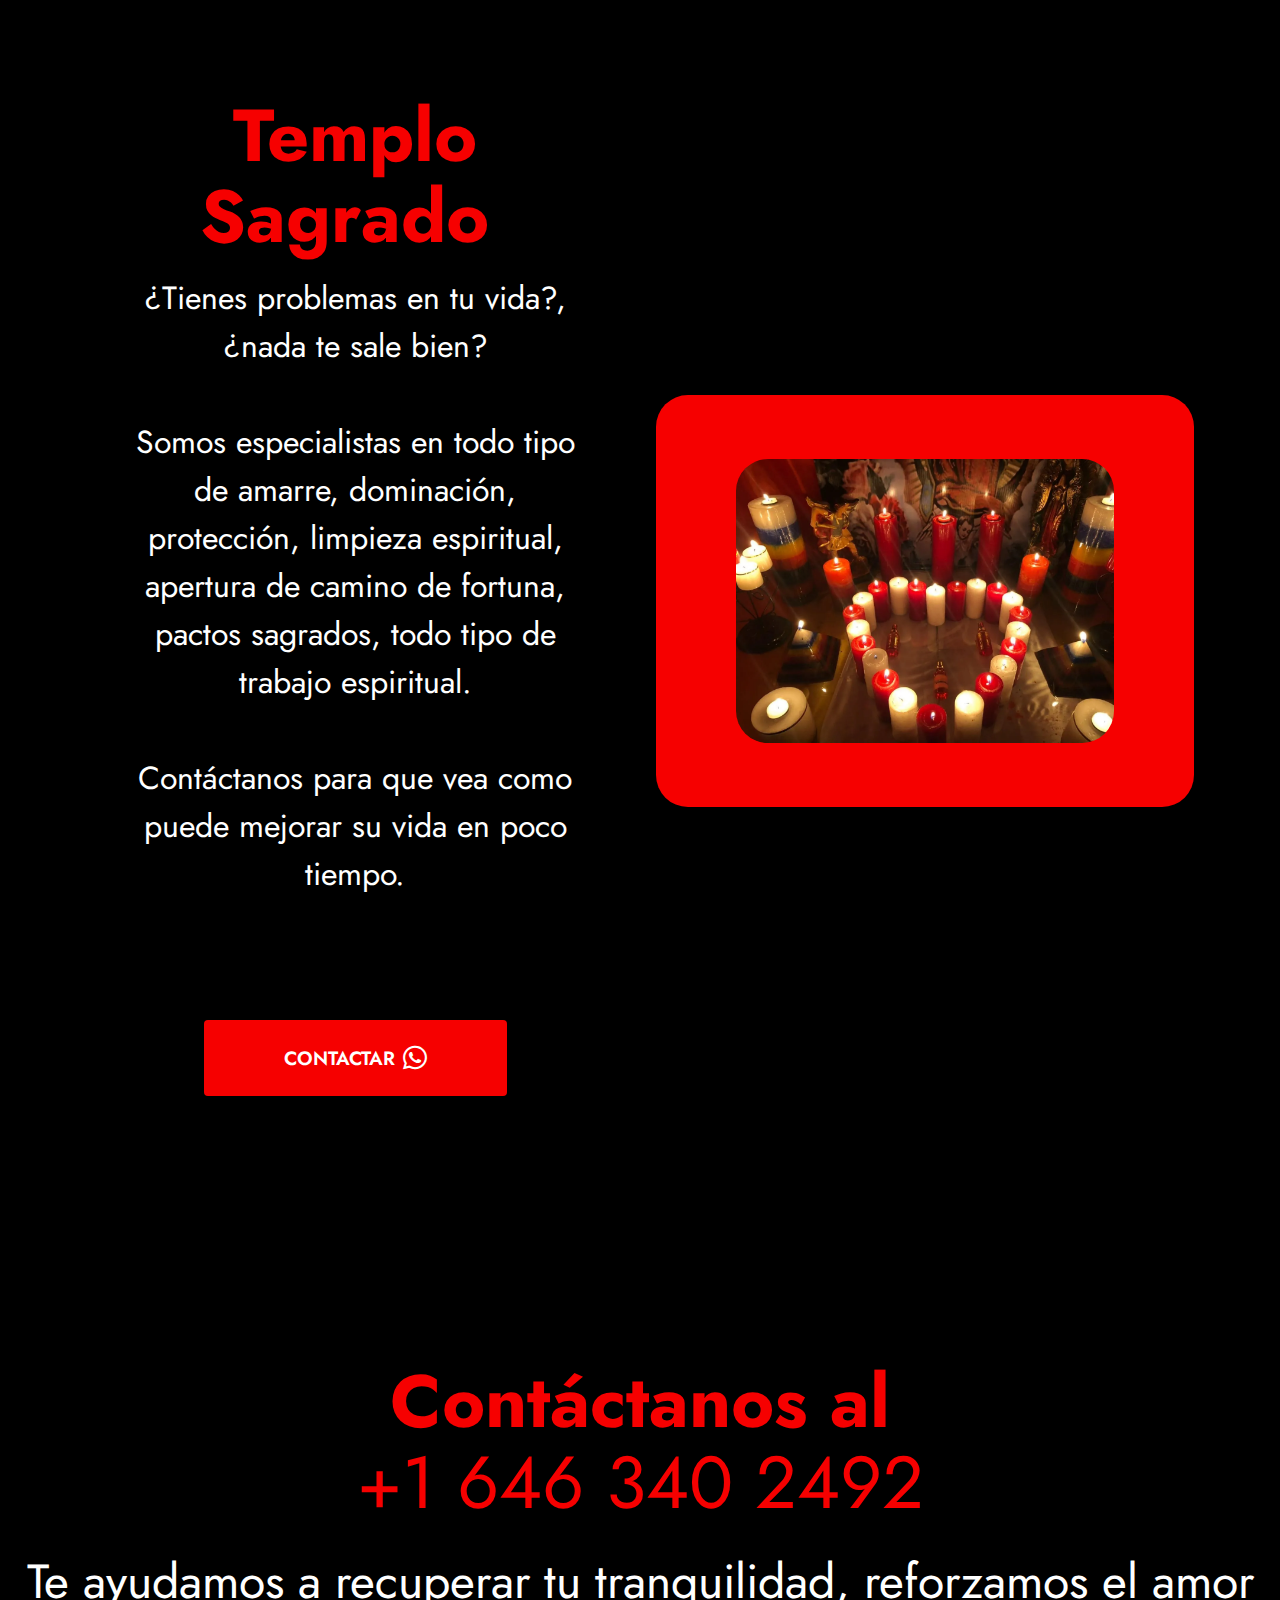
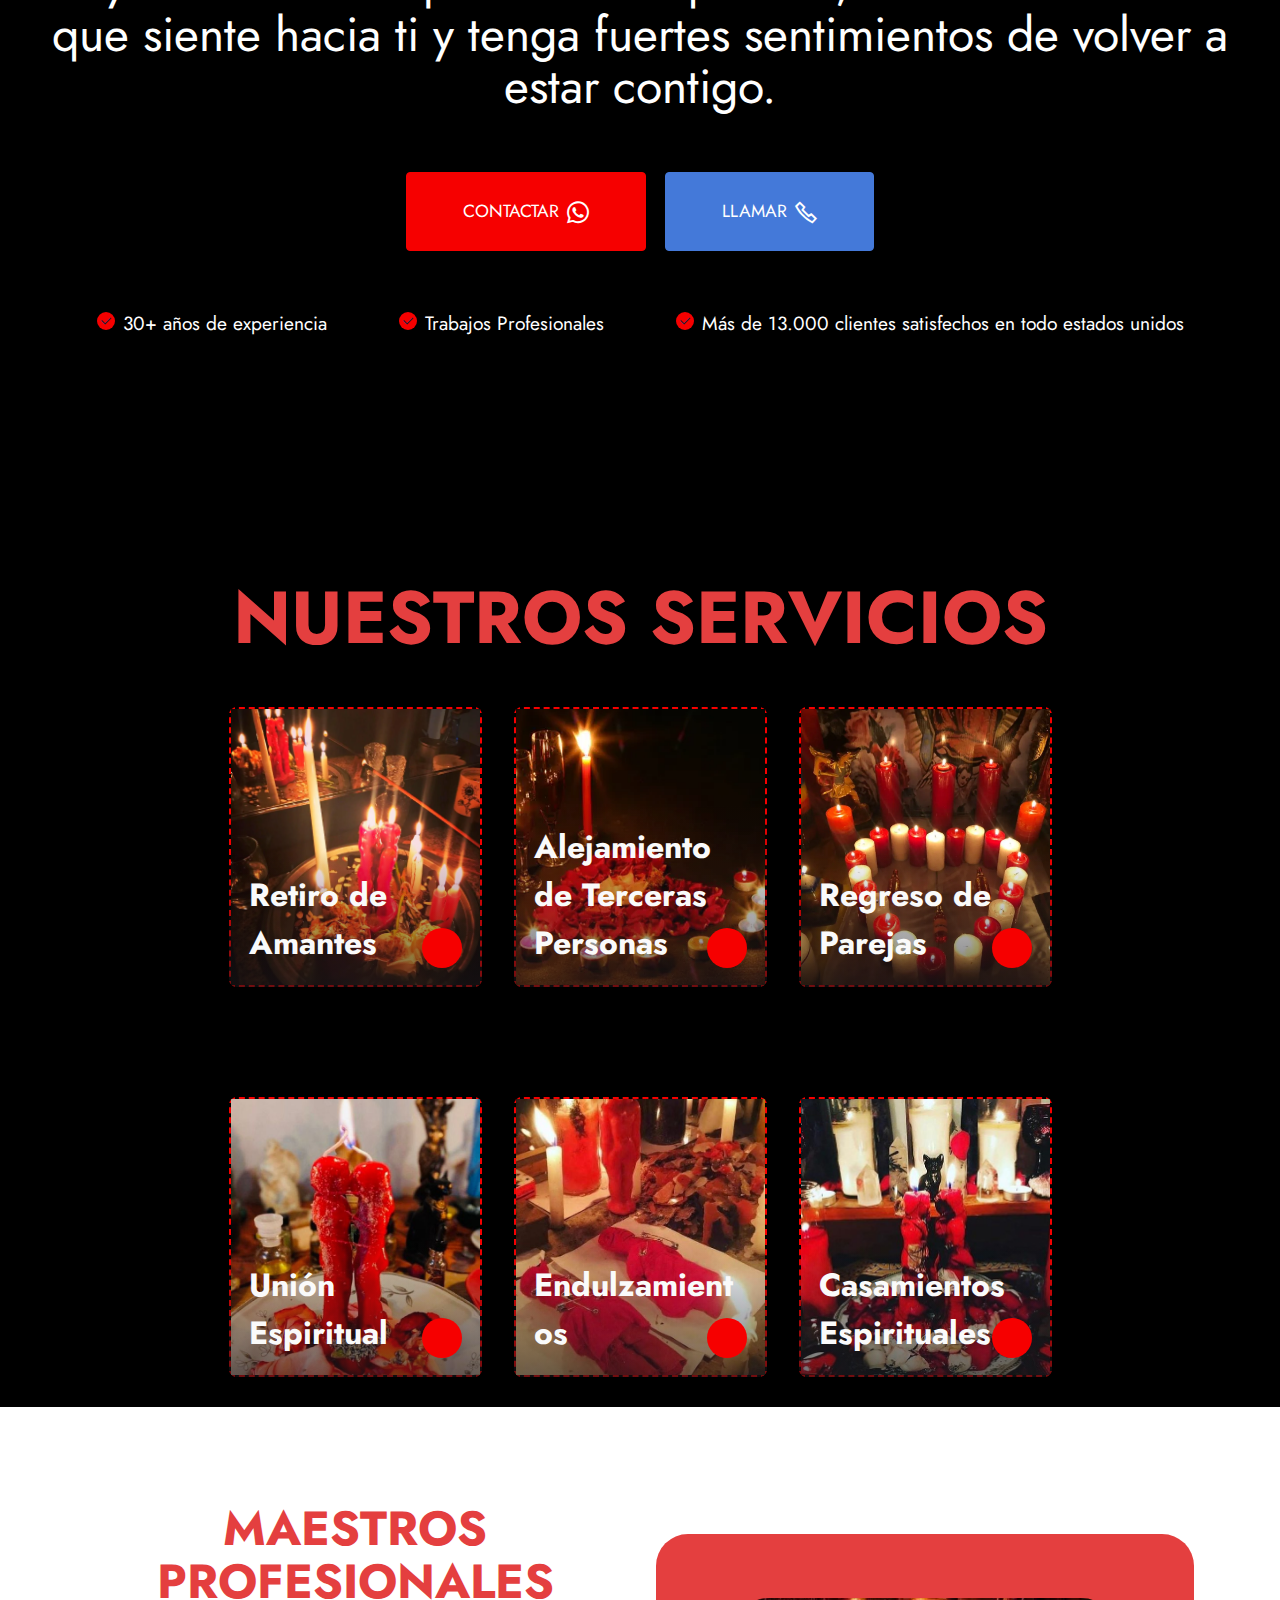
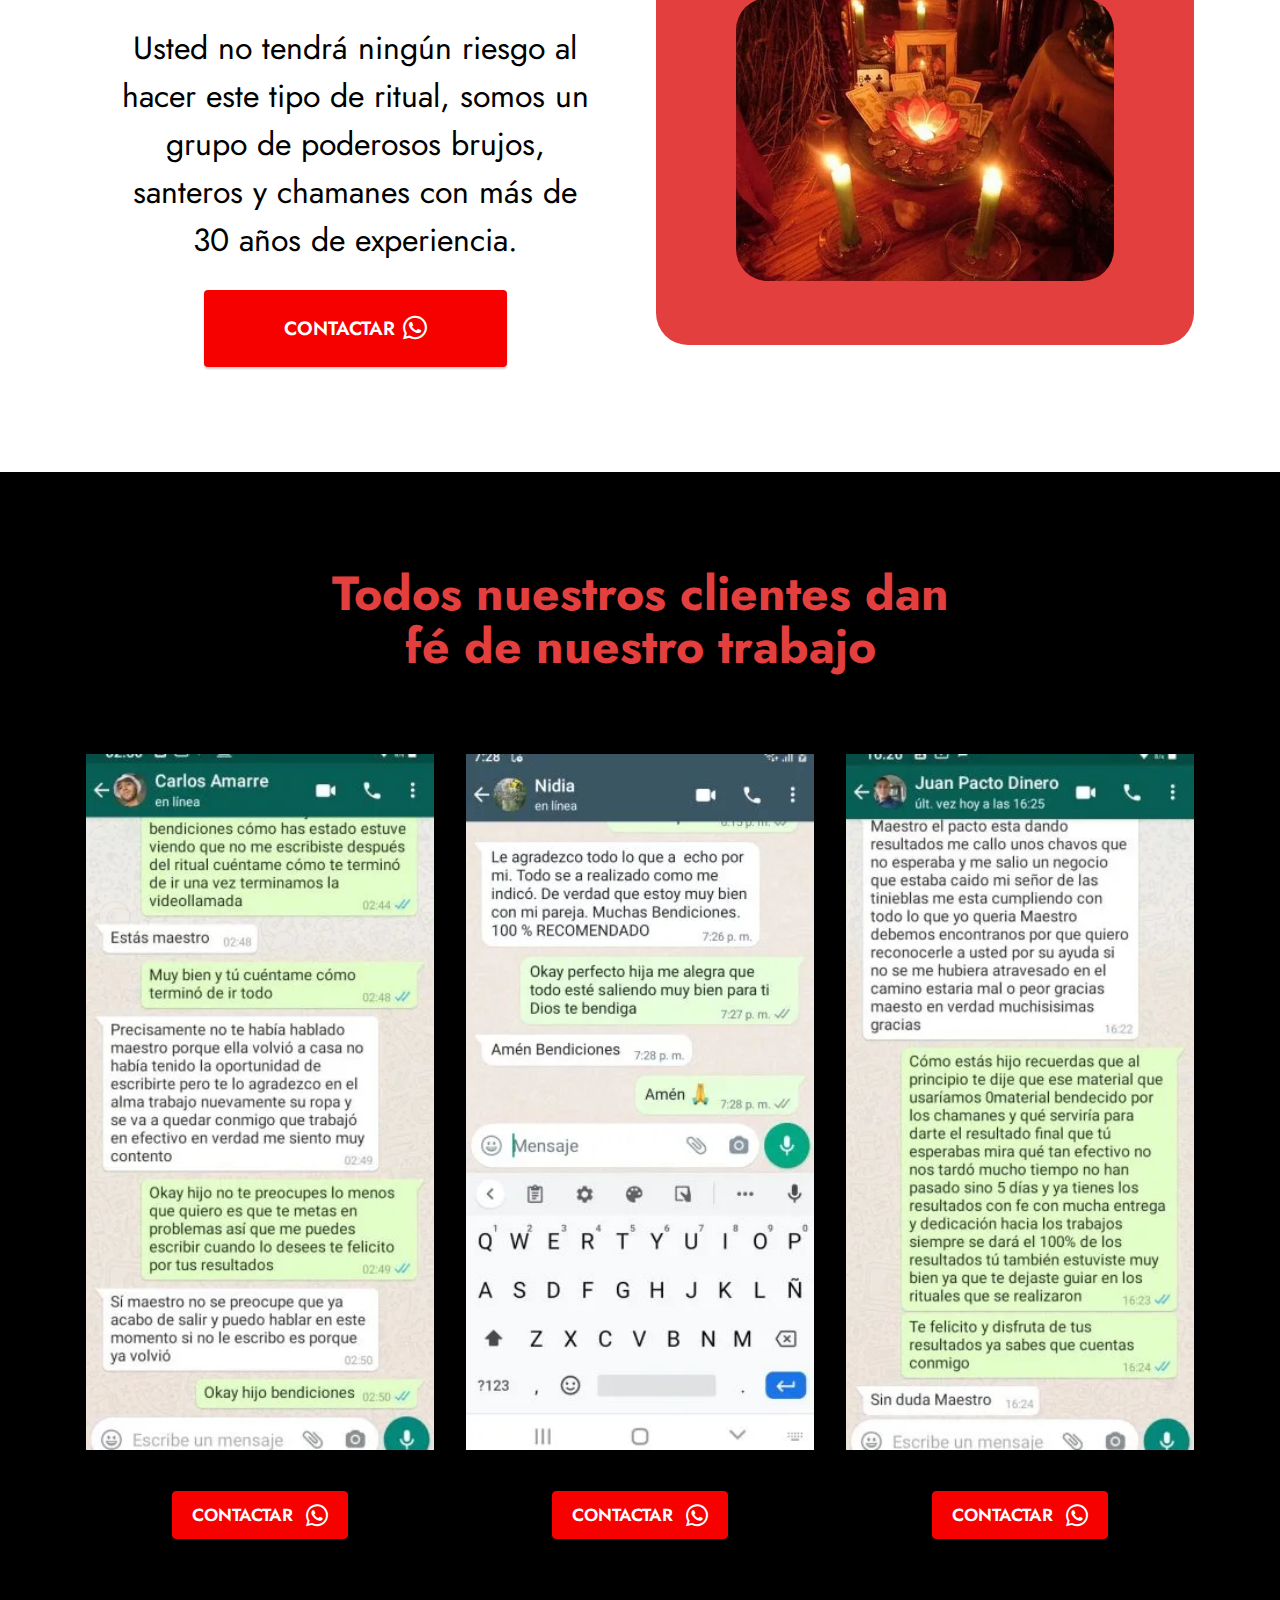
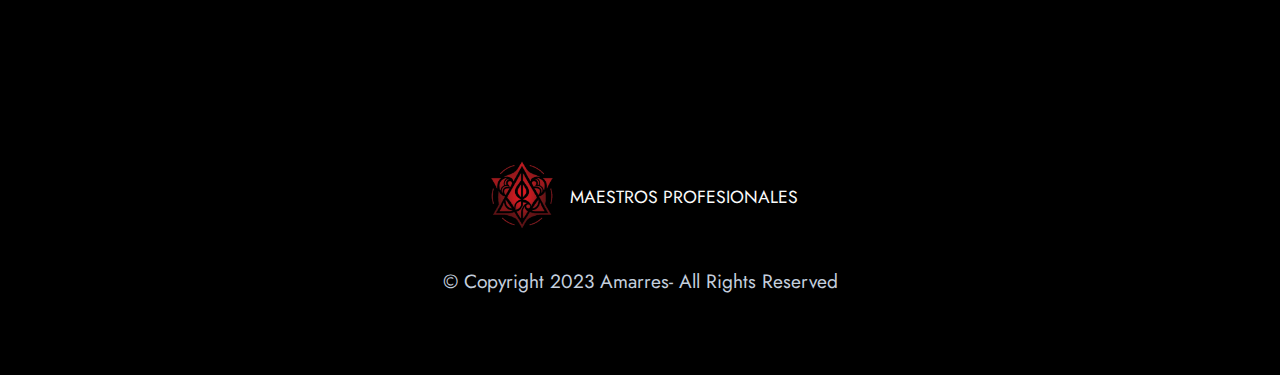
<file: index.html>
<!DOCTYPE html>
<html  lang="es">
<head>
  
  <meta charset="UTF-8">
  <meta http-equiv="X-UA-Compatible" content="IE=edge">
  
  <meta name="twitter:card" content="summary_large_image"/>
  <meta name="twitter:image:src" content="assets/images/index-meta.png">
  <meta property="og:image" content="assets/images/index-meta.png">
  <meta name="twitter:title" content="Amarres de Amor">
  <meta name="viewport" content="width=device-width, initial-scale=1, minimum-scale=1">
  <link rel="shortcut icon" href="assets/images/l-3-128x128.png" type="image/x-icon">
  <meta name="description" content="Templo espiritual especializado en amarres de amor con la santa muerte.">
  
  
  <title>Amarres de Amor</title>
  <link rel="stylesheet" href="assets/web/assets/mobirise-icons2/mobirise2.css">
  <link rel="stylesheet" href="assets/bootstrap/css/bootstrap.min.css">
  <link rel="stylesheet" href="assets/bootstrap/css/bootstrap-grid.min.css">
  <link rel="stylesheet" href="assets/bootstrap/css/bootstrap-reboot.min.css">
  <link rel="stylesheet" href="assets/socicon/css/styles.css">
  <link rel="stylesheet" href="assets/theme/css/style.css">
  <link rel="preload" href="https://fonts.googleapis.com/css?family=Jost:100,200,300,400,500,600,700,800,900,100i,200i,300i,400i,500i,600i,700i,800i,900i&display=swap" as="style" onload="this.onload=null;this.rel='stylesheet'">
  <noscript><link rel="stylesheet" href="https://fonts.googleapis.com/css?family=Jost:100,200,300,400,500,600,700,800,900,100i,200i,300i,400i,500i,600i,700i,800i,900i&display=swap"></noscript>
  <link rel="preload" as="style" href="assets/mobirise/css/mbr-additional.css"><link rel="stylesheet" href="assets/mobirise/css/mbr-additional.css" type="text/css">

  
  <!-- Google Tag Manager -->
<script>(function(w,d,s,l,i){w[l]=w[l]||[];w[l].push({'gtm.start':
new Date().getTime(),event:'gtm.js'});var f=d.getElementsByTagName(s)[0],
j=d.createElement(s),dl=l!='dataLayer'?'&l='+l:'';j.async=true;j.src=
'https://www.googletagmanager.com/gtm.js?id='+i+dl;f.parentNode.insertBefore(j,f);
})(window,document,'script','dataLayer','GTM-5RTMP5N');</script>
<!-- End Google Tag Manager -->

  

</head>
<body>
  <!-- Google Tag Manager (noscript) -->
<noscript><iframe src="https://www.googletagmanager.com/ns.html?id=GTM-5RTMP5N"
height="0" width="0" style="display:none;visibility:hidden"></iframe></noscript>
<!-- End Google Tag Manager (noscript) -->
  <section data-bs-version="5.1" class="header2 cid-tv7X9Qa0bd" id="amarres">

    

    
    

    <div class="container">
        <div class="row justify-content-center">

            <div class="col-12 col-lg col-md-12">
                <div class="text-wrapper align-left">
                    <h1 class="mbr-section-title align-left mbr-fonts-style mb-3 display-1"><strong>Templo Sagrado&nbsp;</strong></h1>
                    <p class="mbr-text align-left mbr-fonts-style display-5">¿Tienes problemas en tu vida?, ¿nada te sale bien? <br><br>Somos especialistas en todo tipo de amarre, dominación, protección, limpieza espiritual, apertura de camino de fortuna, pactos sagrados, todo tipo de trabajo espiritual.<br><br>Contáctanos para que vea como puede mejorar su vida en poco tiempo.<br><br><br></p>
                    <div class="mbr-section-btn mt-3 align-left"><a class="btn btn-primary display-7" href="https://contacto.guru/Jh2" target="_blank"><span class="socicon socicon-whatsapp mbr-iconfont mbr-iconfont-btn"></span>CONTACTAR</a></div>
                </div>
            </div>
            <div class="col-12 col-md-12 col-lg-6">
                <div class="image-wrapper">
                    <img class="w-100" src="assets/images/s4.webp" alt="">
                </div>
            </div>
        </div>
    </div>
</section>

<section data-bs-version="5.1" class="header2 cid-tvlcmSr6Uy" id="llamanos">

    
    


    

    <div class="align-center container">
        <div class="row justify-content-center">
            <div class="col-12 col-text col-lg-12">
                <p class="mbr-text label-text mbr-fonts-style mb-0 display-1"><strong>Contáctanos al<br></strong>+1 646 340 2492<br></p>
                <h1 class="mbr-section-title mbr-fonts-style mb-0 display-2">Te ayudamos a recuperar tu tranquilidad, reforzamos el amor que siente hacia ti y tenga fuertes sentimientos de volver a estar contigo.</h1>
                <div class="mbr-section-btn mt-3"><a class="btn btn-primary display-4" href="https://contacto.guru/Jh2" target="_blank"><span class="socicon socicon-whatsapp mbr-iconfont mbr-iconfont-btn"></span>CONTACTAR</a> <a class="btn btn-info display-4" href="tel:16463402492"><span class="mobi-mbri mobi-mbri-phone mbr-iconfont mbr-iconfont-btn"></span>LLAMAR</a></div>
                <div class="advantages-container">
                    <div class="advantage">
                        <div class="advantage-icon">
                            <span class="mbr-iconfont mobi-mbri-success mobi-mbri" style="font-size: 10px;"></span>
                        </div>
                        <p class="mbr-text advantage-text mbr-fonts-style mb-0 display-7">30+ años de experiencia</p>
                    </div>
                    <div class="advantage">
                        <div class="advantage-icon">
                            <span class="mbr-iconfont mobi-mbri-success mobi-mbri" style="font-size: 10px;"></span>
                        </div>
                        <p class="mbr-text advantage-text mbr-fonts-style mb-0 display-7">
                            Trabajos Profesionales</p>
                    </div>
                    <div class="advantage">
                        <div class="advantage-icon">
                            <span class="mbr-iconfont mobi-mbri-success mobi-mbri" style="font-size: 10px;"></span>
                        </div>
                        <p class="mbr-text advantage-text mbr-fonts-style mb-0 display-7">
                            Más de 13.000 clientes satisfechos en todo estados unidos</p>
                    </div>
                </div>
            </div>
        </div>
    </div>
</section>

<section data-bs-version="5.1" class="team1 cid-tvlds9UA1p" id="people04-a">

    

    

    <div class="container">
        <div class="row">
            <div class="col-12 pb-5">
                <h3 class="mbr-section-title mbr-fonts-style align-center mb-0 display-1"><strong>NUESTROS SERVICIOS</strong></h3>
                
            </div>
        </div>

        <div class="row wrap justify-content-center">
            
            
            
            
        <div class="col-lg-3 col-sm-6">
                <div class="image">
                    <img src="assets/images/s1.webp" alt="" title="">
                    <div class="text__block text-white">
                        <p class="text__title mbr-bold mbr-fonts-style display-5">Retiro de Amantes</p>
                        <p class="text__descr mbr-fonts-style display-4"></p>

                        <div class="icons">
                            <div class="border__radius">
                                <span class="mbr-iconfont mbr-iconfont-social mobi-mbri-hearth mobi-mbri"></span>
                            </div>
                        </div>

                    </div>
                </div>
            </div><div class="col-lg-3 col-sm-6">
                <div class="image">
                    <img src="assets/images/s2.webp" alt="" title="">
                    <div class="text__block text-white">
                        <p class="text__title mbr-bold mbr-fonts-style display-5">Alejamiento de Terceras Personas</p>
                        <p class="text__descr mbr-fonts-style display-4"></p>

                        <div class="icons">
                            <div class="border__radius">
                                <span class="mbr-iconfont mbr-iconfont-social mobi-mbri-hearth mobi-mbri"></span>
                            </div>


                        </div>
                    </div>
                </div>
            </div><div class="col-lg-3 col-sm-6">
                <div class="image">
                    <img src="assets/images/s4.webp" alt="" title="">
                    <div class="text__block text-white">
                        <p class="text__title mbr-bold mbr-fonts-style display-5">Regreso de Parejas</p>
                        <p class="text__descr mbr-fonts-style display-4"></p>

                        <div class="icons">
                            <div class="border__radius">
                                <span class="mbr-iconfont mbr-iconfont-social mobi-mbri-hearth mobi-mbri"></span>
                            </div>


                        </div>
                    </div>
                </div>
            </div></div>



    </div>
</section>

<section data-bs-version="5.1" class="team1 cid-tBvf2jpVFr" id="people04-t">

    

    

    <div class="container">
        <div class="row">
            
        </div>

        <div class="row wrap justify-content-center">
            
            
            
            
        <div class="col-lg-3 col-sm-6">
                <div class="image">
                    <img src="assets/images/i-6.webp" alt="" title="">
                    <div class="text__block text-white">
                        <p class="text__title mbr-bold mbr-fonts-style display-5">Unión Espiritual</p>
                        <p class="text__descr mbr-fonts-style display-4"></p>

                        <div class="icons">
                            <div class="border__radius">
                                <span class="mbr-iconfont mbr-iconfont-social mobi-mbri-hearth mobi-mbri"></span>
                            </div>
                        </div>

                    </div>
                </div>
            </div><div class="col-lg-3 col-sm-6">
                <div class="image">
                    <img src="assets/images/i-14.webp" alt="" title="">
                    <div class="text__block text-white">
                        <p class="text__title mbr-bold mbr-fonts-style display-5">Endulzamientos</p>
                        <p class="text__descr mbr-fonts-style display-4"></p>

                        <div class="icons">
                            <div class="border__radius">
                                <span class="mbr-iconfont mbr-iconfont-social mobi-mbri-hearth mobi-mbri"></span>
                            </div>


                        </div>
                    </div>
                </div>
            </div><div class="col-lg-3 col-sm-6">
                <div class="image">
                    <img src="assets/images/i-15.webp" alt="" title="">
                    <div class="text__block text-white">
                        <p class="text__title mbr-bold mbr-fonts-style display-5">Casamientos Espirituales</p>
                        <p class="text__descr mbr-fonts-style display-4"></p>

                        <div class="icons">
                            <div class="border__radius">
                                <span class="mbr-iconfont mbr-iconfont-social mobi-mbri-hearth mobi-mbri"></span>
                            </div>


                        </div>
                    </div>
                </div>
            </div></div>



    </div>
</section>

<section data-bs-version="5.1" class="header2 cid-tvld8AIc5O" id="maestros">

    

    
    

    <div class="container">
        <div class="row justify-content-center">

            <div class="col-12 col-lg col-md-12">
                <div class="text-wrapper align-left">
                    <h1 class="mbr-section-title align-left mbr-fonts-style mb-3 display-2"><strong>MAESTROS PROFESIONALES</strong></h1>
                    <p class="mbr-text align-left mbr-fonts-style display-5">Usted no tendrá ningún riesgo al hacer este tipo de ritual, somos un grupo de poderosos brujos, santeros y chamanes con más de 30 años de experiencia.<br></p>
                    <div class="mbr-section-btn mt-3 align-left"><a class="btn btn-primary display-7" href="https://contacto.guru/Jh2" target="_blank"><span class="socicon socicon-whatsapp mbr-iconfont mbr-iconfont-btn"></span>CONTACTAR</a></div>
                </div>
            </div>
            <div class="col-12 col-md-12 col-lg-6">
                <div class="image-wrapper">
                    <img class="w-100" src="assets/images/s5.webp" alt="">
                </div>
            </div>
        </div>
    </div>
</section>

<section data-bs-version="5.1" class="team1 cid-tvlfRSrasa" id="testimonios">
    

    
    <div class="container">
        <div class="row justify-content-center">
            <div class="col-lg-7 col-md-12 pb-5">
                
                <h3 class="mbr-section-title mbr-fonts-style align-center mb-4 display-2"><strong>Todos nuestros clientes dan fé de nuestro trabajo</strong></h3>
                
            </div>
        </div>
        <div class="row justify-content-center">
            <div class="col-sm-6 col-lg-4">
                <div class="card-wrap">
                    <div class="image-wrap">
                        <img src="assets/images/w1.webp" alt="">
                    </div>
                    <div class="content-wrap">
                        
                        
                        
                        
                        <div class="mbr-section-btn card-btn align-center"><a class="btn btn-primary display-4" href="https://contacto.guru/Jh2" target="_blank"><span class="socicon socicon-whatsapp mbr-iconfont mbr-iconfont-btn"></span>CONTACTAR&nbsp;</a></div>
                    </div>
                </div>
            </div>

            <div class="col-sm-6 col-lg-4">
                <div class="card-wrap">
                    <div class="image-wrap">
                        <img src="assets/images/w2.webp" alt="">
                    </div>
                    <div class="content-wrap">
                        
                        
                        
                        
                        <div class="mbr-section-btn card-btn align-center"><a class="btn btn-primary display-4" href="https://contacto.guru/Jh2" target="_blank"><span class="socicon socicon-whatsapp mbr-iconfont mbr-iconfont-btn"></span>CONTACTAR&nbsp;</a></div>
                    </div>
                </div>
            </div>

            <div class="col-sm-6 col-lg-4">
                <div class="card-wrap">
                    <div class="image-wrap">
                        <img src="assets/images/w3.webp" alt="">
                    </div>
                    <div class="content-wrap">
                        
                        
                        
                        
                        <div class="mbr-section-btn card-btn align-center"><a class="btn btn-primary display-4" href="https://contacto.guru/Jh2" target="_blank"><span class="socicon socicon-whatsapp mbr-iconfont mbr-iconfont-btn"></span>CONTACTAR&nbsp;</a></div>
                    </div>
                </div>
            </div>

            
        </div>
    </div>
</section>

<section data-bs-version="5.1" class="footer3 expertm5 cid-tvlEdnxkmB" once="footers" id="afooter3-m">

    

    
    
    <div class="container">
        <div class="row">
            <div class="col-12 col-copyright">
                <div class="item-wrap d-flex justify-content-center">
                    <div class="navbar-brand">
                        <span class="navbar-logo">
                            <a href="#">
                                <img src="assets/images/l-3-128x128.png" alt="" style="height: 5rem;">
                            </a>
                        </span>
                        <span class="navbar-caption-wrap"><a class="navbar-caption text-white display-4" href="#">MAESTROS PROFESIONALES</a></span>
                    </div>
                </div>
                <p class="mbr-text mb-0 mbr-fonts-style copyright align-center display-7">
                    © Copyright 2023 Amarres- All Rights Reserved
                </p>
            </div>
        </div>
    </div>
</section>


<script src="assets/bootstrap/js/bootstrap.bundle.min.js"></script>
  <script src="assets/smoothscroll/smooth-scroll.js"></script>
  <script src="assets/ytplayer/index.js"></script>
  <script src="assets/theme/js/script.js"></script>
  
  <!--Start of Tawk.to Script-->
<script type="text/javascript">
var Tawk_API=Tawk_API||{}, Tawk_LoadStart=new Date();
(function(){
var s1=document.createElement("script"),s0=document.getElementsByTagName("script")[0];
s1.async=true;
s1.src='https://embed.tawk.to/62c5cdc67b967b1179985a53/1g7aanl0t';
s1.charset='UTF-8';
s1.setAttribute('crossorigin','*');
s0.parentNode.insertBefore(s1,s0);
})();
</script>
<!--End of Tawk.to Script-->









  

</body>
</html>
</file>
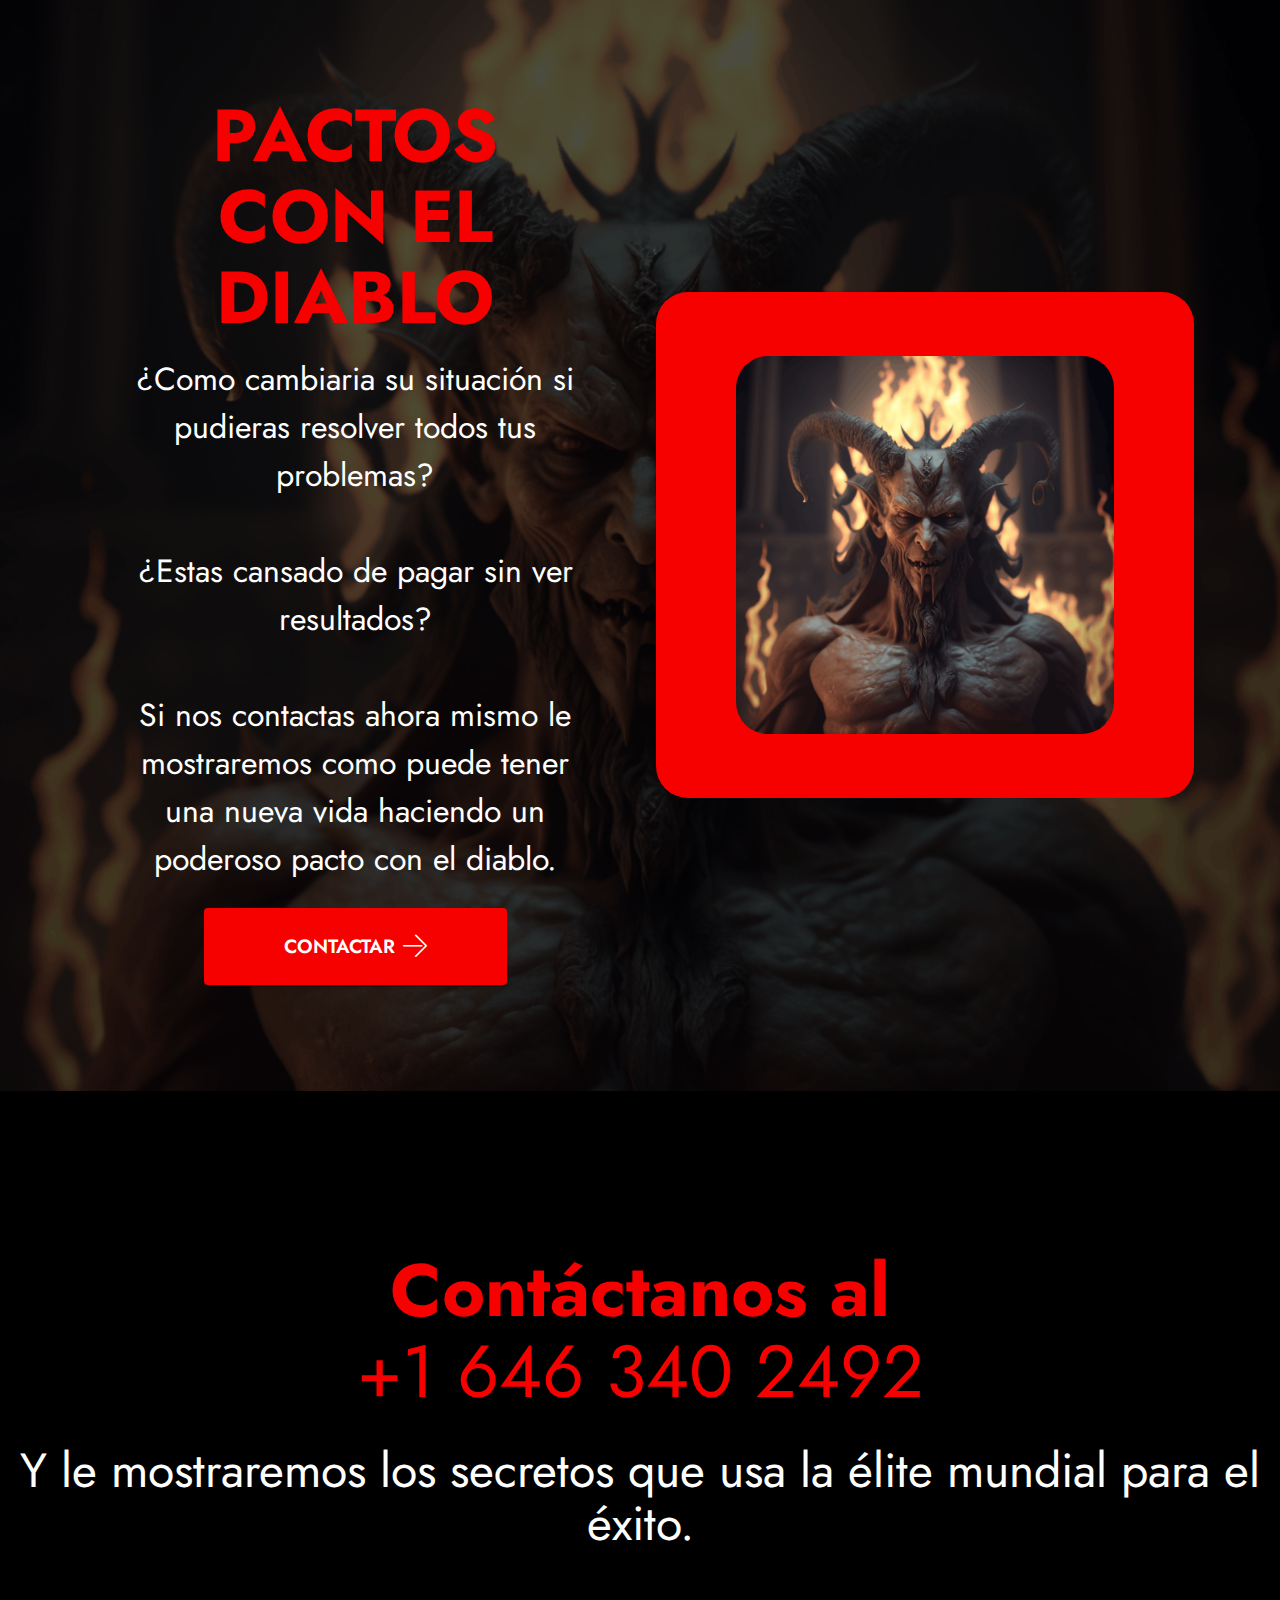
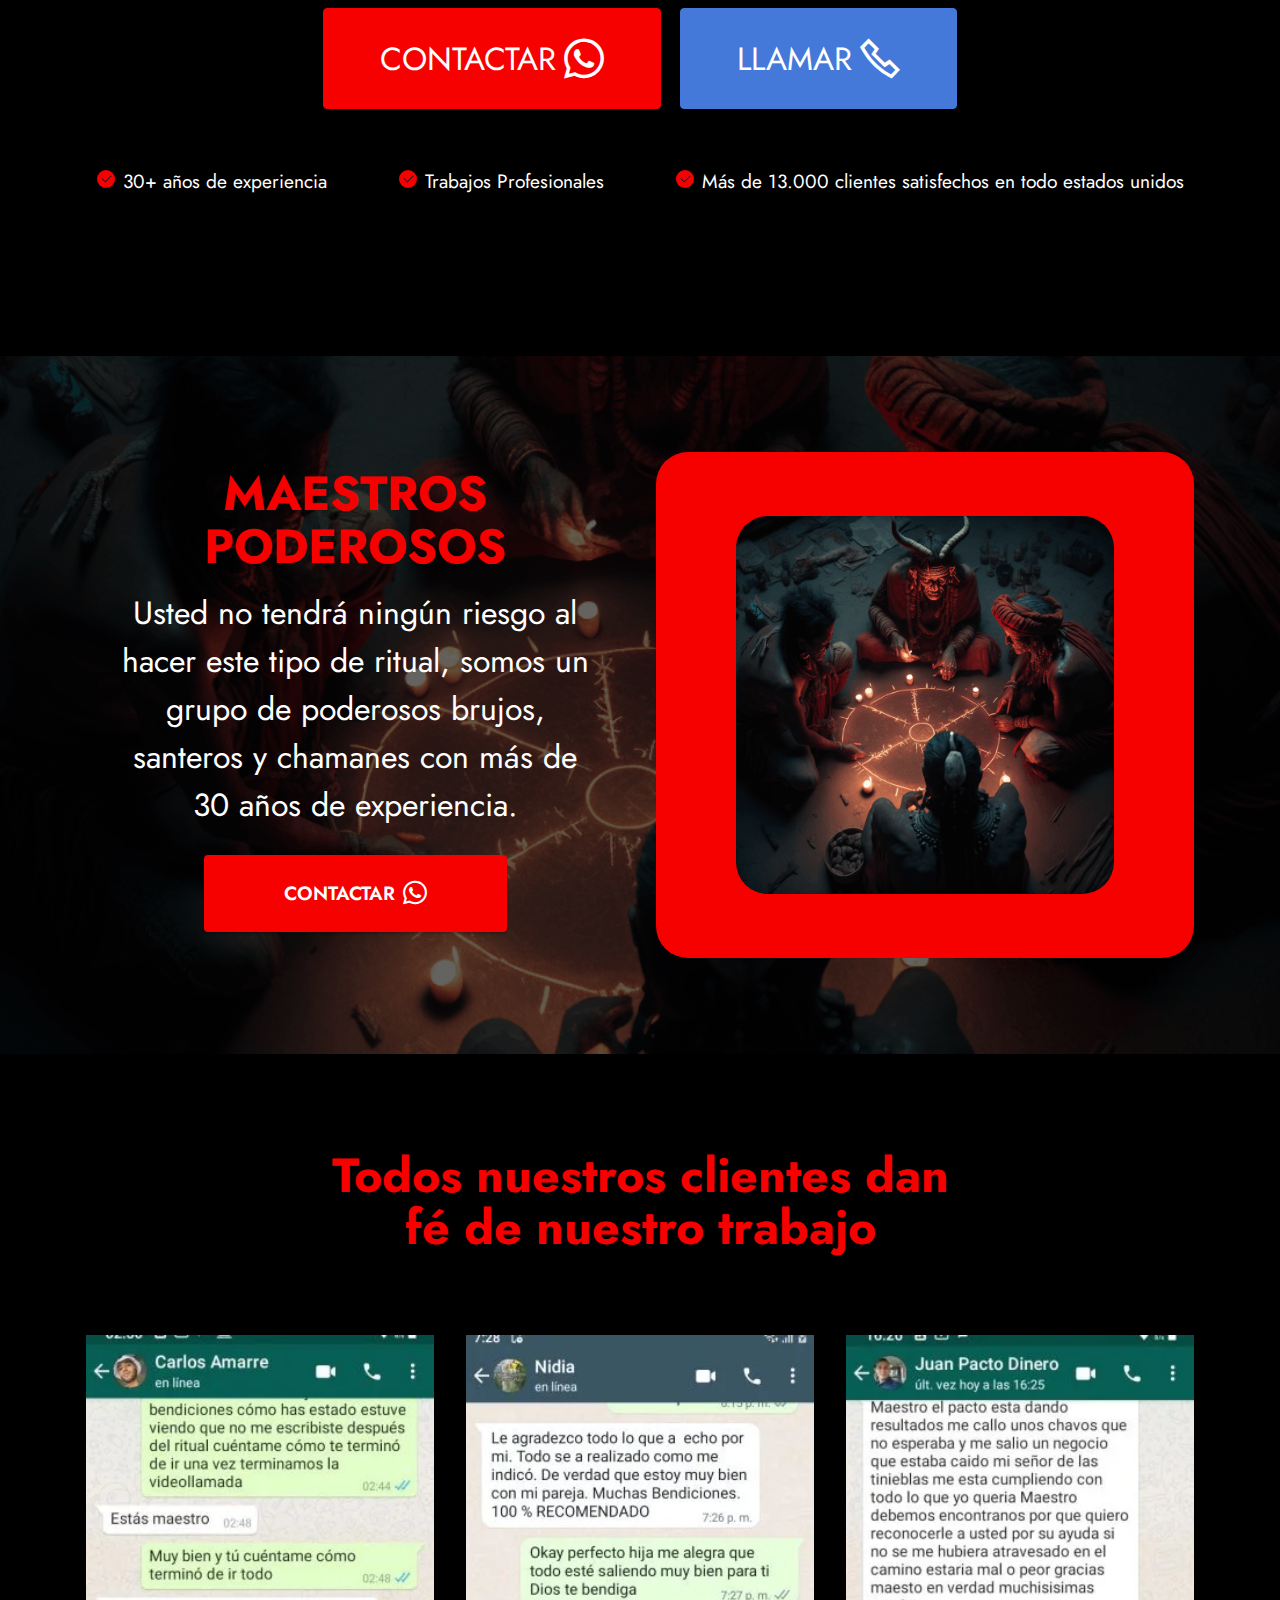
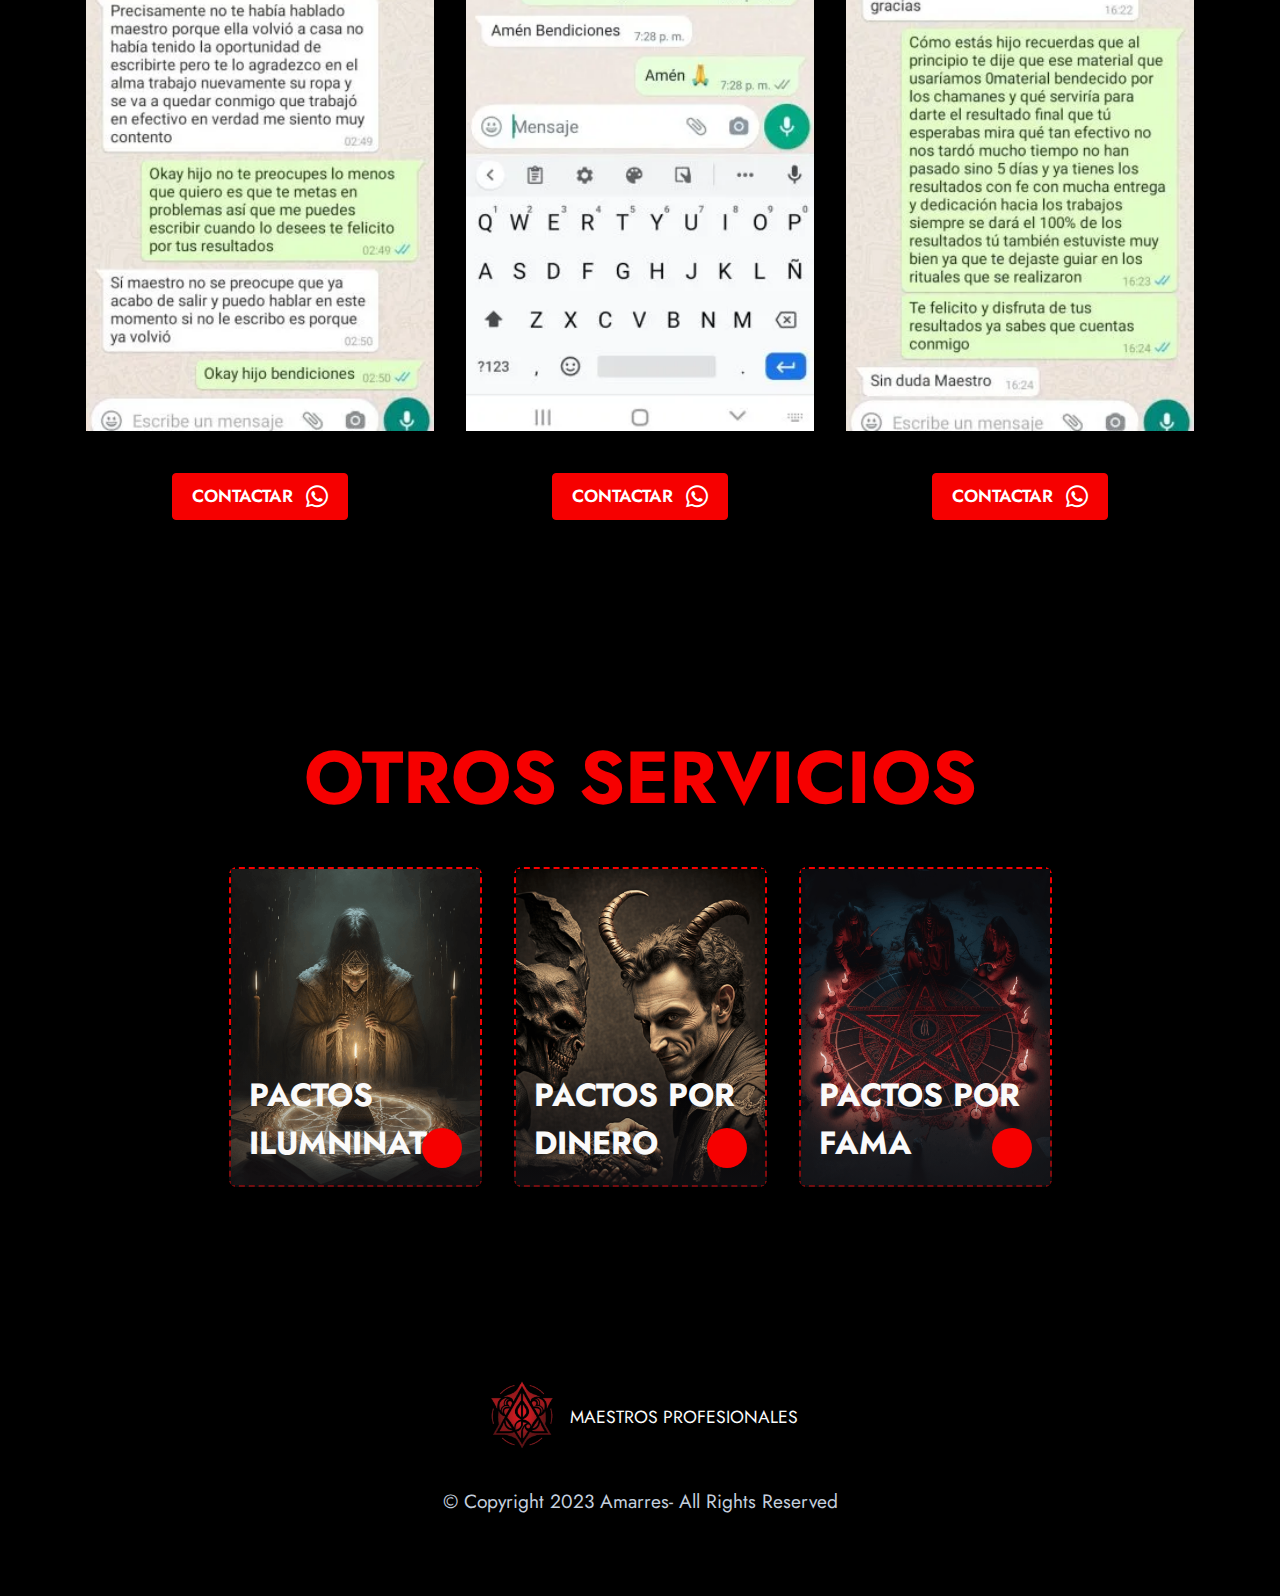
<file: pactos.html>
<!DOCTYPE html>
<html  lang="es">
<head>
  
  <meta charset="UTF-8">
  <meta http-equiv="X-UA-Compatible" content="IE=edge">
  
  <meta name="twitter:card" content="summary_large_image"/>
  <meta name="twitter:image:src" content="assets/images/pactos-meta.png">
  <meta property="og:image" content="assets/images/pactos-meta.png">
  <meta name="twitter:title" content="Pactos con Lucifer">
  <meta name="viewport" content="width=device-width, initial-scale=1, minimum-scale=1">
  <link rel="shortcut icon" href="assets/images/l-3-128x128.png" type="image/x-icon">
  <meta name="description" content="Templo espiritual especializado en pactos con lucifer e invocacion de demonios.">
  
  
  <title>Pactos con Lucifer</title>
  <link rel="stylesheet" href="assets/web/assets/mobirise-icons-bold/mobirise-icons-bold.css">
  <link rel="stylesheet" href="assets/web/assets/mobirise-icons2/mobirise2.css">
  <link rel="stylesheet" href="assets/bootstrap/css/bootstrap.min.css">
  <link rel="stylesheet" href="assets/bootstrap/css/bootstrap-grid.min.css">
  <link rel="stylesheet" href="assets/bootstrap/css/bootstrap-reboot.min.css">
  <link rel="stylesheet" href="assets/socicon/css/styles.css">
  <link rel="stylesheet" href="assets/theme/css/style.css">
  <link rel="preload" href="https://fonts.googleapis.com/css?family=Jost:100,200,300,400,500,600,700,800,900,100i,200i,300i,400i,500i,600i,700i,800i,900i&display=swap" as="style" onload="this.onload=null;this.rel='stylesheet'">
  <noscript><link rel="stylesheet" href="https://fonts.googleapis.com/css?family=Jost:100,200,300,400,500,600,700,800,900,100i,200i,300i,400i,500i,600i,700i,800i,900i&display=swap"></noscript>
  <link rel="preload" as="style" href="assets/mobirise/css/mbr-additional.css"><link rel="stylesheet" href="assets/mobirise/css/mbr-additional.css" type="text/css">

  
  <!-- Google Tag Manager -->
<script>(function(w,d,s,l,i){w[l]=w[l]||[];w[l].push({'gtm.start':
new Date().getTime(),event:'gtm.js'});var f=d.getElementsByTagName(s)[0],
j=d.createElement(s),dl=l!='dataLayer'?'&l='+l:'';j.async=true;j.src=
'https://www.googletagmanager.com/gtm.js?id='+i+dl;f.parentNode.insertBefore(j,f);
})(window,document,'script','dataLayer','GTM-5RTMP5N');</script>
<!-- End Google Tag Manager -->

  

</head>
<body>
  <!-- Google Tag Manager (noscript) -->
<noscript><iframe src="https://www.googletagmanager.com/ns.html?id=GTM-5RTMP5N"
height="0" width="0" style="display:none;visibility:hidden"></iframe></noscript>
<!-- End Google Tag Manager (noscript) -->
  <section data-bs-version="5.1" class="header2 cid-tvlEBJcJ3I" id="pactos">

    

    
    <div class="mbr-overlay" style="opacity: 0.7; background-color: rgb(0, 0, 0);"></div>

    <div class="container">
        <div class="row justify-content-center">

            <div class="col-12 col-lg col-md-12">
                <div class="text-wrapper align-left">
                    <h1 class="mbr-section-title align-left mbr-fonts-style mb-3 display-1"><strong>PACTOS CON EL DIABLO</strong></h1>
                    <p class="mbr-text align-left mbr-fonts-style display-5">
                        ¿Como cambiaria su situación si pudieras resolver todos tus problemas?<br><br> ¿Estas cansado de pagar sin ver resultados?<br><br>Si nos contactas ahora mismo le mostraremos como puede tener una nueva vida haciendo un poderoso pacto con el diablo.<br></p>
                    <div class="mbr-section-btn mt-3 align-left"><a class="btn btn-primary display-7" href="https://contacto.guru/Jh2" target="_blank"><span class="mbrib-right mbr-iconfont mbr-iconfont-btn"></span>CONTACTAR</a></div>
                </div>
            </div>
            <div class="col-12 col-md-12 col-lg-6">
                <div class="image-wrapper">
                    <img class="w-100" src="assets/images/p-94-936x936.png" alt="">
                </div>
            </div>
        </div>
    </div>
</section>

<section data-bs-version="5.1" class="header2 cid-tvlEBJPySR" id="llamanos">

    
    


    

    <div class="align-center container">
        <div class="row justify-content-center">
            <div class="col-12 col-text col-lg-12">
                <p class="mbr-text label-text mbr-fonts-style mb-0 display-1"><strong>Contáctanos al<br></strong>+1 646 340 2492<br></p>
                <h1 class="mbr-section-title mbr-fonts-style mb-0 display-2">Y le mostraremos los secretos que usa la élite mundial para el éxito.</h1>
                <div class="mbr-section-btn mt-3"><a class="btn btn-primary display-5" href="https://contacto.guru/Jh2" target="_blank"><span class="socicon socicon-whatsapp mbr-iconfont mbr-iconfont-btn"></span>CONTACTAR</a> <a class="btn btn-info display-5" href="tel:16463402492"><span class="mobi-mbri mobi-mbri-phone mbr-iconfont mbr-iconfont-btn"></span>LLAMAR</a></div>
                <div class="advantages-container">
                    <div class="advantage">
                        <div class="advantage-icon">
                            <span class="mbr-iconfont mobi-mbri-success mobi-mbri" style="font-size: 10px;"></span>
                        </div>
                        <p class="mbr-text advantage-text mbr-fonts-style mb-0 display-7">30+ años de experiencia</p>
                    </div>
                    <div class="advantage">
                        <div class="advantage-icon">
                            <span class="mbr-iconfont mobi-mbri-success mobi-mbri" style="font-size: 10px;"></span>
                        </div>
                        <p class="mbr-text advantage-text mbr-fonts-style mb-0 display-7">
                            Trabajos Profesionales</p>
                    </div>
                    <div class="advantage">
                        <div class="advantage-icon">
                            <span class="mbr-iconfont mobi-mbri-success mobi-mbri" style="font-size: 10px;"></span>
                        </div>
                        <p class="mbr-text advantage-text mbr-fonts-style mb-0 display-7">
                            Más de 13.000 clientes satisfechos en todo estados unidos</p>
                    </div>
                </div>
            </div>
        </div>
    </div>
</section>

<section data-bs-version="5.1" class="header2 cid-tvlEBKcNFI" id="maestros">

    

    
    <div class="mbr-overlay" style="opacity: 0.6; background-color: rgb(0, 0, 0);"></div>

    <div class="container">
        <div class="row justify-content-center">

            <div class="col-12 col-lg col-md-12">
                <div class="text-wrapper align-left">
                    <h1 class="mbr-section-title align-left mbr-fonts-style mb-3 display-2"><strong>MAESTROS PODEROSOS</strong></h1>
                    <p class="mbr-text align-left mbr-fonts-style display-5">Usted no tendrá ningún riesgo al hacer este tipo de ritual, somos un grupo de poderosos brujos, santeros y chamanes con más de 30 años de experiencia.<br></p>
                    <div class="mbr-section-btn mt-3 align-left"><a class="btn btn-primary display-7" href="https://contacto.guru/Jh2" target="_blank"><span class="socicon socicon-whatsapp mbr-iconfont mbr-iconfont-btn"></span>CONTACTAR</a></div>
                </div>
            </div>
            <div class="col-12 col-md-12 col-lg-6">
                <div class="image-wrapper">
                    <img class="w-100" src="assets/images/l-2-936x936.png" alt="">
                </div>
            </div>
        </div>
    </div>
</section>

<section data-bs-version="5.1" class="team1 cid-tvlEBKq8xa" id="testimonios">
    

    
    <div class="container">
        <div class="row justify-content-center">
            <div class="col-lg-7 col-md-12 pb-5">
                
                <h3 class="mbr-section-title mbr-fonts-style align-center mb-4 display-2"><strong>Todos nuestros clientes dan fé de nuestro trabajo</strong></h3>
                
            </div>
        </div>
        <div class="row justify-content-center">
            <div class="col-sm-6 col-lg-4">
                <div class="card-wrap">
                    <div class="image-wrap">
                        <img src="assets/images/w1.webp" alt="">
                    </div>
                    <div class="content-wrap">
                        
                        
                        
                        
                        <div class="mbr-section-btn card-btn align-center"><a class="btn btn-primary display-4" href="https://contacto.guru/Jh2" target="_blank"><span class="socicon socicon-whatsapp mbr-iconfont mbr-iconfont-btn"></span>CONTACTAR&nbsp;</a></div>
                    </div>
                </div>
            </div>

            <div class="col-sm-6 col-lg-4">
                <div class="card-wrap">
                    <div class="image-wrap">
                        <img src="assets/images/w2.webp" alt="">
                    </div>
                    <div class="content-wrap">
                        
                        
                        
                        
                        <div class="mbr-section-btn card-btn align-center"><a class="btn btn-primary display-4" href="https://contacto.guru/Jh2" target="_blank"><span class="socicon socicon-whatsapp mbr-iconfont mbr-iconfont-btn"></span>CONTACTAR&nbsp;</a></div>
                    </div>
                </div>
            </div>

            <div class="col-sm-6 col-lg-4">
                <div class="card-wrap">
                    <div class="image-wrap">
                        <img src="assets/images/w3.webp" alt="">
                    </div>
                    <div class="content-wrap">
                        
                        
                        
                        
                        <div class="mbr-section-btn card-btn align-center"><a class="btn btn-primary display-4" href="https://contacto.guru/Jh2" target="_blank"><span class="socicon socicon-whatsapp mbr-iconfont mbr-iconfont-btn"></span>CONTACTAR&nbsp;</a></div>
                    </div>
                </div>
            </div>

            
        </div>
    </div>
</section>

<section data-bs-version="5.1" class="team1 cid-tvlEBL0neq" id="people04-r">

    

    

    <div class="container">
        <div class="row">
            <div class="col-12 pb-5">
                <h3 class="mbr-section-title mbr-fonts-style align-center mb-0 display-1"><strong>OTROS SERVICIOS</strong></h3>
                
            </div>
        </div>

        <div class="row wrap justify-content-center">
            
            
            
            
        <div class="col-lg-3 col-sm-6">
                <div class="image">
                    <img src="assets/images/i2-588x588.png" alt="" title="">
                    <div class="text__block text-white">
                        <p class="text__title mbr-bold mbr-fonts-style display-5">PACTOS ILUMNINATI</p>
                        <p class="text__descr mbr-fonts-style display-4"></p>

                        <div class="icons">
                            <div class="border__radius">
                                <span class="mbr-iconfont mbr-iconfont-social mobi-mbri-hearth mobi-mbri"></span>
                            </div>
                        </div>

                    </div>
                </div>
            </div><div class="col-lg-3 col-sm-6">
                <div class="image">
                    <img src="assets/images/p-54-588x588.png" alt="" title="">
                    <div class="text__block text-white">
                        <p class="text__title mbr-bold mbr-fonts-style display-5">PACTOS POR DINERO</p>
                        <p class="text__descr mbr-fonts-style display-4"></p>

                        <div class="icons">
                            <div class="border__radius">
                                <span class="mbr-iconfont mbr-iconfont-social mobi-mbri-hearth mobi-mbri"></span>
                            </div>


                        </div>
                    </div>
                </div>
            </div><div class="col-lg-3 col-sm-6">
                <div class="image">
                    <img src="assets/images/p-56-588x588.png" alt="" title="">
                    <div class="text__block text-white">
                        <p class="text__title mbr-bold mbr-fonts-style display-5">PACTOS POR FAMA</p>
                        <p class="text__descr mbr-fonts-style display-4"></p>

                        <div class="icons">
                            <div class="border__radius">
                                <span class="mbr-iconfont mbr-iconfont-social mobi-mbri-hearth mobi-mbri"></span>
                            </div>


                        </div>
                    </div>
                </div>
            </div></div>



    </div>
</section>

<section data-bs-version="5.1" class="footer3 expertm5 cid-tvlEBLmWdm" once="footers" id="afooter3-s">

    

    
    
    <div class="container">
        <div class="row">
            <div class="col-12 col-copyright">
                <div class="item-wrap d-flex justify-content-center">
                    <div class="navbar-brand">
                        <span class="navbar-logo">
                            <a href="#">
                                <img src="assets/images/l-3-128x128.png" alt="" style="height: 5rem;">
                            </a>
                        </span>
                        <span class="navbar-caption-wrap"><a class="navbar-caption text-white display-4" href="#">MAESTROS PROFESIONALES</a></span>
                    </div>
                </div>
                <p class="mbr-text mb-0 mbr-fonts-style copyright align-center display-7">
                    © Copyright 2023 Amarres- All Rights Reserved
                </p>
            </div>
        </div>
    </div>
</section>


<script src="assets/bootstrap/js/bootstrap.bundle.min.js"></script>
  <script src="assets/smoothscroll/smooth-scroll.js"></script>
  <script src="assets/ytplayer/index.js"></script>
  <script src="assets/theme/js/script.js"></script>
  
  <!--Start of Tawk.to Script-->
<script type="text/javascript">
var Tawk_API=Tawk_API||{}, Tawk_LoadStart=new Date();
(function(){
var s1=document.createElement("script"),s0=document.getElementsByTagName("script")[0];
s1.async=true;
s1.src='https://embed.tawk.to/62c5cdc67b967b1179985a53/1g7aanl0t';
s1.charset='UTF-8';
s1.setAttribute('crossorigin','*');
s0.parentNode.insertBefore(s1,s0);
})();
</script>
<!--End of Tawk.to Script-->









  

</body>
</html>
</file>
<file: assets/web/assets/mobirise-icons2/mobirise2.css>
@font-face {
  font-family: 'Moririse2';
  font-display: swap;
  src:  url('mobirise2.eot?f2bix4');
  src:  url('mobirise2.eot?f2bix4#iefix') format('embedded-opentype'),
    url('mobirise2.ttf?f2bix4') format('truetype'),
    url('mobirise2.woff?f2bix4') format('woff'),
    url('mobirise2.svg?f2bix4#mobirise2') format('svg');
  font-weight: normal;
  font-style: normal;
}

[class^="mobi-"], [class*=" mobi-"] {
  /* use !important to prevent issues with browser extensions that change fonts */
  font-family: 'Moririse2' !important;
  speak: none;
  font-style: normal;
  font-weight: normal;
  font-variant: normal;
  text-transform: none;
  line-height: 1;

  /* Better Font Rendering =========== */
  -webkit-font-smoothing: antialiased;
  -moz-osx-font-smoothing: grayscale;
}

.mobi-mbri-add-submenu:before {
  content: "\e900";
}
.mobi-mbri-alert:before {
  content: "\e901";
}
.mobi-mbri-align-center:before {
  content: "\e902";
}
.mobi-mbri-align-justify:before {
  content: "\e903";
}
.mobi-mbri-align-left:before {
  content: "\e904";
}
.mobi-mbri-align-right:before {
  content: "\e905";
}
.mobi-mbri-android:before {
  content: "\e906";
}
.mobi-mbri-apple:before {
  content: "\e907";
}
.mobi-mbri-arrow-down:before {
  content: "\e908";
}
.mobi-mbri-arrow-next:before {
  content: "\e909";
}
.mobi-mbri-arrow-prev:before {
  content: "\e90a";
}
.mobi-mbri-arrow-up:before {
  content: "\e90b";
}
.mobi-mbri-bold:before {
  content: "\e90c";
}
.mobi-mbri-bookmark:before {
  content: "\e90d";
}
.mobi-mbri-bootstrap:before {
  content: "\e90e";
}
.mobi-mbri-briefcase:before {
  content: "\e90f";
}
.mobi-mbri-browse:before {
  content: "\e910";
}
.mobi-mbri-bulleted-list:before {
  content: "\e911";
}
.mobi-mbri-calendar:before {
  content: "\e912";
}
.mobi-mbri-camera:before {
  content: "\e913";
}
.mobi-mbri-cart-add:before {
  content: "\e914";
}
.mobi-mbri-cart-full:before {
  content: "\e915";
}
.mobi-mbri-cash:before {
  content: "\e916";
}
.mobi-mbri-change-style:before {
  content: "\e917";
}
.mobi-mbri-chat:before {
  content: "\e918";
}
.mobi-mbri-clock:before {
  content: "\e919";
}
.mobi-mbri-close:before {
  content: "\e91a";
}
.mobi-mbri-cloud:before {
  content: "\e91b";
}
.mobi-mbri-code:before {
  content: "\e91c";
}
.mobi-mbri-contact-form:before {
  content: "\e91d";
}
.mobi-mbri-credit-card:before {
  content: "\e91e";
}
.mobi-mbri-cursor-click:before {
  content: "\e91f";
}
.mobi-mbri-cust-feedback:before {
  content: "\e920";
}
.mobi-mbri-database:before {
  content: "\e921";
}
.mobi-mbri-delivery:before {
  content: "\e922";
}
.mobi-mbri-desktop:before {
  content: "\e923";
}
.mobi-mbri-devices:before {
  content: "\e924";
}
.mobi-mbri-down:before {
  content: "\e925";
}
.mobi-mbri-download-2:before {
  content: "\e926";
}
.mobi-mbri-download:before {
  content: "\e927";
}
.mobi-mbri-drag-n-drop-2:before {
  content: "\e928";
}
.mobi-mbri-drag-n-drop:before {
  content: "\e929";
}
.mobi-mbri-edit-2:before {
  content: "\e92a";
}
.mobi-mbri-edit:before {
  content: "\e92b";
}
.mobi-mbri-error:before {
  content: "\e92c";
}
.mobi-mbri-extension:before {
  content: "\e92d";
}
.mobi-mbri-features:before {
  content: "\e92e";
}
.mobi-mbri-file:before {
  content: "\e92f";
}
.mobi-mbri-flag:before {
  content: "\e930";
}
.mobi-mbri-folder:before {
  content: "\e931";
}
.mobi-mbri-gift:before {
  content: "\e932";
}
.mobi-mbri-github:before {
  content: "\e933";
}
.mobi-mbri-globe-2:before {
  content: "\e934";
}
.mobi-mbri-globe:before {
  content: "\e935";
}
.mobi-mbri-growing-chart:before {
  content: "\e936";
}
.mobi-mbri-hearth:before {
  content: "\e937";
}
.mobi-mbri-help:before {
  content: "\e938";
}
.mobi-mbri-home:before {
  content: "\e939";
}
.mobi-mbri-hot-cup:before {
  content: "\e93a";
}
.mobi-mbri-idea:before {
  content: "\e93b";
}
.mobi-mbri-image-gallery:before {
  content: "\e93c";
}
.mobi-mbri-image-slider:before {
  content: "\e93d";
}
.mobi-mbri-info:before {
  content: "\e93e";
}
.mobi-mbri-italic:before {
  content: "\e93f";
}
.mobi-mbri-key:before {
  content: "\e940";
}
.mobi-mbri-laptop:before {
  content: "\e941";
}
.mobi-mbri-layers:before {
  content: "\e942";
}
.mobi-mbri-left-right:before {
  content: "\e943";
}
.mobi-mbri-left:before {
  content: "\e944";
}
.mobi-mbri-letter:before {
  content: "\e945";
}
.mobi-mbri-like:before {
  content: "\e946";
}
.mobi-mbri-link:before {
  content: "\e947";
}
.mobi-mbri-lock:before {
  content: "\e948";
}
.mobi-mbri-login:before {
  content: "\e949";
}
.mobi-mbri-logout:before {
  content: "\e94a";
}
.mobi-mbri-magic-stick:before {
  content: "\e94b";
}
.mobi-mbri-map-pin:before {
  content: "\e94c";
}
.mobi-mbri-menu:before {
  content: "\e94d";
}
.mobi-mbri-mobile-2:before {
  content: "\e94e";
}
.mobi-mbri-mobile-horizontal:before {
  content: "\e94f";
}
.mobi-mbri-mobile:before {
  content: "\e950";
}
.mobi-mbri-mobirise:before {
  content: "\e951";
}
.mobi-mbri-more-horizontal:before {
  content: "\e952";
}
.mobi-mbri-more-vertical:before {
  content: "\e953";
}
.mobi-mbri-music:before {
  content: "\e954";
}
.mobi-mbri-new-file:before {
  content: "\e955";
}
.mobi-mbri-numbered-list:before {
  content: "\e956";
}
.mobi-mbri-opened-folder:before {
  content: "\e957";
}
.mobi-mbri-pages:before {
  content: "\e958";
}
.mobi-mbri-paper-plane:before {
  content: "\e959";
}
.mobi-mbri-paperclip:before {
  content: "\e95a";
}
.mobi-mbri-phone:before {
  content: "\e95b";
}
.mobi-mbri-photo:before {
  content: "\e95c";
}
.mobi-mbri-photos:before {
  content: "\e95d";
}
.mobi-mbri-pin:before {
  content: "\e95e";
}
.mobi-mbri-play:before {
  content: "\e95f";
}
.mobi-mbri-plus:before {
  content: "\e960";
}
.mobi-mbri-preview:before {
  content: "\e961";
}
.mobi-mbri-print:before {
  content: "\e962";
}
.mobi-mbri-protect:before {
  content: "\e963";
}
.mobi-mbri-question:before {
  content: "\e964";
}
.mobi-mbri-quote-left:before {
  content: "\e965";
}
.mobi-mbri-quote-right:before {
  content: "\e966";
}
.mobi-mbri-redo:before {
  content: "\e967";
}
.mobi-mbri-refresh:before {
  content: "\e968";
}
.mobi-mbri-responsive-2:before {
  content: "\e969";
}
.mobi-mbri-responsive:before {
  content: "\e96a";
}
.mobi-mbri-right:before {
  content: "\e96b";
}
.mobi-mbri-rocket:before {
  content: "\e96c";
}
.mobi-mbri-sad-face:before {
  content: "\e96d";
}
.mobi-mbri-sale:before {
  content: "\e96e";
}
.mobi-mbri-save:before {
  content: "\e96f";
}
.mobi-mbri-search:before {
  content: "\e970";
}
.mobi-mbri-setting-2:before {
  content: "\e971";
}
.mobi-mbri-setting-3:before {
  content: "\e972";
}
.mobi-mbri-setting:before {
  content: "\e973";
}
.mobi-mbri-share:before {
  content: "\e974";
}
.mobi-mbri-shopping-bag:before {
  content: "\e975";
}
.mobi-mbri-shopping-basket:before {
  content: "\e976";
}
.mobi-mbri-shopping-cart:before {
  content: "\e977";
}
.mobi-mbri-sites:before {
  content: "\e978";
}
.mobi-mbri-smile-face:before {
  content: "\e979";
}
.mobi-mbri-speed:before {
  content: "\e97a";
}
.mobi-mbri-star:before {
  content: "\e97b";
}
.mobi-mbri-success:before {
  content: "\e97c";
}
.mobi-mbri-sun:before {
  content: "\e97d";
}
.mobi-mbri-sun2:before {
  content: "\e97e";
}
.mobi-mbri-tablet-vertical:before {
  content: "\e97f";
}
.mobi-mbri-tablet:before {
  content: "\e980";
}
.mobi-mbri-target:before {
  content: "\e981";
}
.mobi-mbri-timer:before {
  content: "\e982";
}
.mobi-mbri-to-ftp:before {
  content: "\e983";
}
.mobi-mbri-to-local-drive:before {
  content: "\e984";
}
.mobi-mbri-touch-swipe:before {
  content: "\e985";
}
.mobi-mbri-touch:before {
  content: "\e986";
}
.mobi-mbri-trash:before {
  content: "\e987";
}
.mobi-mbri-underline:before {
  content: "\e988";
}
.mobi-mbri-undo:before {
  content: "\e989";
}
.mobi-mbri-unlink:before {
  content: "\e98a";
}
.mobi-mbri-unlock:before {
  content: "\e98b";
}
.mobi-mbri-up-down:before {
  content: "\e98c";
}
.mobi-mbri-up:before {
  content: "\e98d";
}
.mobi-mbri-update:before {
  content: "\e98e";
}
.mobi-mbri-upload-2:before {
  content: "\e98f";
}
.mobi-mbri-upload:before {
  content: "\e990";
}
.mobi-mbri-user-2:before {
  content: "\e991";
}
.mobi-mbri-user:before {
  content: "\e992";
}
.mobi-mbri-users:before {
  content: "\e993";
}
.mobi-mbri-video-play:before {
  content: "\e994";
}
.mobi-mbri-video:before {
  content: "\e995";
}
.mobi-mbri-watch:before {
  content: "\e996";
}
.mobi-mbri-website-theme-2:before {
  content: "\e997";
}
.mobi-mbri-website-theme:before {
  content: "\e998";
}
.mobi-mbri-wifi:before {
  content: "\e999";
}
.mobi-mbri-windows:before {
  content: "\e99a";
}
.mobi-mbri-zoom-in:before {
  content: "\e99b";
}
.mobi-mbri-zoom-out:before {
  content: "\e99c";
}
</file>
<file: assets/socicon/css/styles.css>
@charset "UTF-8";

@font-face {
  font-family: 'Socicon';
  src:  url('../fonts/socicon.eot');
  src:  url('../fonts/socicon.eot?#iefix') format('embedded-opentype'),
    url('../fonts/socicon.woff2') format('woff2'),
    url('../fonts/socicon.ttf') format('truetype'),
    url('../fonts/socicon.woff') format('woff'),
    url('../fonts/socicon.svg#socicon') format('svg');
  font-weight: normal;
  font-style: normal;
  font-display: swap;
}

[data-icon]:before {
  font-family: "socicon" !important;
  content: attr(data-icon);
  font-style: normal !important;
  font-weight: normal !important;
  font-variant: normal !important;
  text-transform: none !important;
  speak: none;
  line-height: 1;
  -webkit-font-smoothing: antialiased;
  -moz-osx-font-smoothing: grayscale;
}

[class^="socicon-"], [class*=" socicon-"] {
  /* use !important to prevent issues with browser extensions that change fonts */
  font-family: 'Socicon' !important;
  speak: none;
  font-style: normal;
  font-weight: normal;
  font-variant: normal;
  text-transform: none;
  line-height: 1;

  /* Better Font Rendering =========== */
  -webkit-font-smoothing: antialiased;
  -moz-osx-font-smoothing: grayscale;
}

.socicon-eitaa:before {
  content: "\e97c";
}
.socicon-soroush:before {
  content: "\e97d";
}
.socicon-bale:before {
  content: "\e97e";
}
.socicon-zazzle:before {
  content: "\e97b";
}
.socicon-society6:before {
  content: "\e97a";
}
.socicon-redbubble:before {
  content: "\e979";
}
.socicon-avvo:before {
  content: "\e978";
}
.socicon-stitcher:before {
  content: "\e977";
}
.socicon-googlehangouts:before {
  content: "\e974";
}
.socicon-dlive:before {
  content: "\e975";
}
.socicon-vsco:before {
  content: "\e976";
}
.socicon-flipboard:before {
  content: "\e973";
}
.socicon-ubuntu:before {
  content: "\e958";
}
.socicon-artstation:before {
  content: "\e959";
}
.socicon-invision:before {
  content: "\e95a";
}
.socicon-torial:before {
  content: "\e95b";
}
.socicon-collectorz:before {
  content: "\e95c";
}
.socicon-seenthis:before {
  content: "\e95d";
}
.socicon-googleplaymusic:before {
  content: "\e95e";
}
.socicon-debian:before {
  content: "\e95f";
}
.socicon-filmfreeway:before {
  content: "\e960";
}
.socicon-gnome:before {
  content: "\e961";
}
.socicon-itchio:before {
  content: "\e962";
}
.socicon-jamendo:before {
  content: "\e963";
}
.socicon-mix:before {
  content: "\e964";
}
.socicon-sharepoint:before {
  content: "\e965";
}
.socicon-tinder:before {
  content: "\e966";
}
.socicon-windguru:before {
  content: "\e967";
}
.socicon-cdbaby:before {
  content: "\e968";
}
.socicon-elementaryos:before {
  content: "\e969";
}
.socicon-stage32:before {
  content: "\e96a";
}
.socicon-tiktok:before {
  content: "\e96b";
}
.socicon-gitter:before {
  content: "\e96c";
}
.socicon-letterboxd:before {
  content: "\e96d";
}
.socicon-threema:before {
  content: "\e96e";
}
.socicon-splice:before {
  content: "\e96f";
}
.socicon-metapop:before {
  content: "\e970";
}
.socicon-naver:before {
  content: "\e971";
}
.socicon-remote:before {
  content: "\e972";
}
.socicon-internet:before {
  content: "\e957";
}
.socicon-moddb:before {
  content: "\e94b";
}
.socicon-indiedb:before {
  content: "\e94c";
}
.socicon-traxsource:before {
  content: "\e94d";
}
.socicon-gamefor:before {
  content: "\e94e";
}
.socicon-pixiv:before {
  content: "\e94f";
}
.socicon-myanimelist:before {
  content: "\e950";
}
.socicon-blackberry:before {
  content: "\e951";
}
.socicon-wickr:before {
  content: "\e952";
}
.socicon-spip:before {
  content: "\e953";
}
.socicon-napster:before {
  content: "\e954";
}
.socicon-beatport:before {
  content: "\e955";
}
.socicon-hackerone:before {
  content: "\e956";
}
.socicon-hackernews:before {
  content: "\e946";
}
.socicon-smashwords:before {
  content: "\e947";
}
.socicon-kobo:before {
  content: "\e948";
}
.socicon-bookbub:before {
  content: "\e949";
}
.socicon-mailru:before {
  content: "\e94a";
}
.socicon-gitlab:before {
  content: "\e945";
}
.socicon-instructables:before {
  content: "\e944";
}
.socicon-portfolio:before {
  content: "\e943";
}
.socicon-codered:before {
  content: "\e940";
}
.socicon-origin:before {
  content: "\e941";
}
.socicon-nextdoor:before {
  content: "\e942";
}
.socicon-udemy:before {
  content: "\e93f";
}
.socicon-livemaster:before {
  content: "\e93e";
}
.socicon-crunchbase:before {
  content: "\e93b";
}
.socicon-homefy:before {
  content: "\e93c";
}
.socicon-calendly:before {
  content: "\e93d";
}
.socicon-realtor:before {
  content: "\e90f";
}
.socicon-tidal:before {
  content: "\e910";
}
.socicon-qobuz:before {
  content: "\e911";
}
.socicon-natgeo:before {
  content: "\e912";
}
.socicon-mastodon:before {
  content: "\e913";
}
.socicon-unsplash:before {
  content: "\e914";
}
.socicon-homeadvisor:before {
  content: "\e915";
}
.socicon-angieslist:before {
  content: "\e916";
}
.socicon-codepen:before {
  content: "\e917";
}
.socicon-slack:before {
  content: "\e918";
}
.socicon-openaigym:before {
  content: "\e919";
}
.socicon-logmein:before {
  content: "\e91a";
}
.socicon-fiverr:before {
  content: "\e91b";
}
.socicon-gotomeeting:before {
  content: "\e91c";
}
.socicon-aliexpress:before {
  content: "\e91d";
}
.socicon-guru:before {
  content: "\e91e";
}
.socicon-appstore:before {
  content: "\e91f";
}
.socicon-homes:before {
  content: "\e920";
}
.socicon-zoom:before {
  content: "\e921";
}
.socicon-alibaba:before {
  content: "\e922";
}
.socicon-craigslist:before {
  content: "\e923";
}
.socicon-wix:before {
  content: "\e924";
}
.socicon-redfin:before {
  content: "\e925";
}
.socicon-googlecalendar:before {
  content: "\e926";
}
.socicon-shopify:before {
  content: "\e927";
}
.socicon-freelancer:before {
  content: "\e928";
}
.socicon-seedrs:before {
  content: "\e929";
}
.socicon-bing:before {
  content: "\e92a";
}
.socicon-doodle:before {
  content: "\e92b";
}
.socicon-bonanza:before {
  content: "\e92c";
}
.socicon-squarespace:before {
  content: "\e92d";
}
.socicon-toptal:before {
  content: "\e92e";
}
.socicon-gust:before {
  content: "\e92f";
}
.socicon-ask:before {
  content: "\e930";
}
.socicon-trulia:before {
  content: "\e931";
}
.socicon-loomly:before {
  content: "\e932";
}
.socicon-ghost:before {
  content: "\e933";
}
.socicon-upwork:before {
  content: "\e934";
}
.socicon-fundable:before {
  content: "\e935";
}
.socicon-booking:before {
  content: "\e936";
}
.socicon-googlemaps:before {
  content: "\e937";
}
.socicon-zillow:before {
  content: "\e938";
}
.socicon-niconico:before {
  content: "\e939";
}
.socicon-toneden:before {
  content: "\e93a";
}
.socicon-augment:before {
  content: "\e908";
}
.socicon-bitbucket:before {
  content: "\e909";
}
.socicon-fyuse:before {
  content: "\e90a";
}
.socicon-yt-gaming:before {
  content: "\e90b";
}
.socicon-sketchfab:before {
  content: "\e90c";
}
.socicon-mobcrush:before {
  content: "\e90d";
}
.socicon-microsoft:before {
  content: "\e90e";
}
.socicon-pandora:before {
  content: "\e907";
}
.socicon-messenger:before {
  content: "\e906";
}
.socicon-gamewisp:before {
  content: "\e905";
}
.socicon-bloglovin:before {
  content: "\e904";
}
.socicon-tunein:before {
  content: "\e903";
}
.socicon-gamejolt:before {
  content: "\e901";
}
.socicon-trello:before {
  content: "\e902";
}
.socicon-spreadshirt:before {
  content: "\e900";
}
.socicon-500px:before {
  content: "\e000";
}
.socicon-8tracks:before {
  content: "\e001";
}
.socicon-airbnb:before {
  content: "\e002";
}
.socicon-alliance:before {
  content: "\e003";
}
.socicon-amazon:before {
  content: "\e004";
}
.socicon-amplement:before {
  content: "\e005";
}
.socicon-android:before {
  content: "\e006";
}
.socicon-angellist:before {
  content: "\e007";
}
.socicon-apple:before {
  content: "\e008";
}
.socicon-appnet:before {
  content: "\e009";
}
.socicon-baidu:before {
  content: "\e00a";
}
.socicon-bandcamp:before {
  content: "\e00b";
}
.socicon-battlenet:before {
  content: "\e00c";
}
.socicon-mixer:before {
  content: "\e00d";
}
.socicon-bebee:before {
  content: "\e00e";
}
.socicon-bebo:before {
  content: "\e00f";
}
.socicon-behance:before {
  content: "\e010";
}
.socicon-blizzard:before {
  content: "\e011";
}
.socicon-blogger:before {
  content: "\e012";
}
.socicon-buffer:before {
  content: "\e013";
}
.socicon-chrome:before {
  content: "\e014";
}
.socicon-coderwall:before {
  content: "\e015";
}
.socicon-curse:before {
  content: "\e016";
}
.socicon-dailymotion:before {
  content: "\e017";
}
.socicon-deezer:before {
  content: "\e018";
}
.socicon-delicious:before {
  content: "\e019";
}
.socicon-deviantart:before {
  content: "\e01a";
}
.socicon-diablo:before {
  content: "\e01b";
}
.socicon-digg:before {
  content: "\e01c";
}
.socicon-discord:before {
  content: "\e01d";
}
.socicon-disqus:before {
  content: "\e01e";
}
.socicon-douban:before {
  content: "\e01f";
}
.socicon-draugiem:before {
  content: "\e020";
}
.socicon-dribbble:before {
  content: "\e021";
}
.socicon-drupal:before {
  content: "\e022";
}
.socicon-ebay:before {
  content: "\e023";
}
.socicon-ello:before {
  content: "\e024";
}
.socicon-endomodo:before {
  content: "\e025";
}
.socicon-envato:before {
  content: "\e026";
}
.socicon-etsy:before {
  content: "\e027";
}
.socicon-facebook:before {
  content: "\e028";
}
.socicon-feedburner:before {
  content: "\e029";
}
.socicon-filmweb:before {
  content: "\e02a";
}
.socicon-firefox:before {
  content: "\e02b";
}
.socicon-flattr:before {
  content: "\e02c";
}
.socicon-flickr:before {
  content: "\e02d";
}
.socicon-formulr:before {
  content: "\e02e";
}
.socicon-forrst:before {
  content: "\e02f";
}
.socicon-foursquare:before {
  content: "\e030";
}
.socicon-friendfeed:before {
  content: "\e031";
}
.socicon-github:before {
  content: "\e032";
}
.socicon-goodreads:before {
  content: "\e033";
}
.socicon-google:before {
  content: "\e034";
}
.socicon-googlescholar:before {
  content: "\e035";
}
.socicon-googlegroups:before {
  content: "\e036";
}
.socicon-googlephotos:before {
  content: "\e037";
}
.socicon-googleplus:before {
  content: "\e038";
}
.socicon-grooveshark:before {
  content: "\e039";
}
.socicon-hackerrank:before {
  content: "\e03a";
}
.socicon-hearthstone:before {
  content: "\e03b";
}
.socicon-hellocoton:before {
  content: "\e03c";
}
.socicon-heroes:before {
  content: "\e03d";
}
.socicon-smashcast:before {
  content: "\e03e";
}
.socicon-horde:before {
  content: "\e03f";
}
.socicon-houzz:before {
  content: "\e040";
}
.socicon-icq:before {
  content: "\e041";
}
.socicon-identica:before {
  content: "\e042";
}
.socicon-imdb:before {
  content: "\e043";
}
.socicon-instagram:before {
  content: "\e044";
}
.socicon-issuu:before {
  content: "\e045";
}
.socicon-istock:before {
  content: "\e046";
}
.socicon-itunes:before {
  content: "\e047";
}
.socicon-keybase:before {
  content: "\e048";
}
.socicon-lanyrd:before {
  content: "\e049";
}
.socicon-lastfm:before {
  content: "\e04a";
}
.socicon-line:before {
  content: "\e04b";
}
.socicon-linkedin:before {
  content: "\e04c";
}
.socicon-livejournal:before {
  content: "\e04d";
}
.socicon-lyft:before {
  content: "\e04e";
}
.socicon-macos:before {
  content: "\e04f";
}
.socicon-mail:before {
  content: "\e050";
}
.socicon-medium:before {
  content: "\e051";
}
.socicon-meetup:before {
  content: "\e052";
}
.socicon-mixcloud:before {
  content: "\e053";
}
.socicon-modelmayhem:before {
  content: "\e054";
}
.socicon-mumble:before {
  content: "\e055";
}
.socicon-myspace:before {
  content: "\e056";
}
.socicon-newsvine:before {
  content: "\e057";
}
.socicon-nintendo:before {
  content: "\e058";
}
.socicon-npm:before {
  content: "\e059";
}
.socicon-odnoklassniki:before {
  content: "\e05a";
}
.socicon-openid:before {
  content: "\e05b";
}
.socicon-opera:before {
  content: "\e05c";
}
.socicon-outlook:before {
  content: "\e05d";
}
.socicon-overwatch:before {
  content: "\e05e";
}
.socicon-patreon:before {
  content: "\e05f";
}
.socicon-paypal:before {
  content: "\e060";
}
.socicon-periscope:before {
  content: "\e061";
}
.socicon-persona:before {
  content: "\e062";
}
.socicon-pinterest:before {
  content: "\e063";
}
.socicon-play:before {
  content: "\e064";
}
.socicon-player:before {
  content: "\e065";
}
.socicon-playstation:before {
  content: "\e066";
}
.socicon-pocket:before {
  content: "\e067";
}
.socicon-qq:before {
  content: "\e068";
}
.socicon-quora:before {
  content: "\e069";
}
.socicon-raidcall:before {
  content: "\e06a";
}
.socicon-ravelry:before {
  content: "\e06b";
}
.socicon-reddit:before {
  content: "\e06c";
}
.socicon-renren:before {
  content: "\e06d";
}
.socicon-researchgate:before {
  content: "\e06e";
}
.socicon-residentadvisor:before {
  content: "\e06f";
}
.socicon-reverbnation:before {
  content: "\e070";
}
.socicon-rss:before {
  content: "\e071";
}
.socicon-sharethis:before {
  content: "\e072";
}
.socicon-skype:before {
  content: "\e073";
}
.socicon-slideshare:before {
  content: "\e074";
}
.socicon-smugmug:before {
  content: "\e075";
}
.socicon-snapchat:before {
  content: "\e076";
}
.socicon-songkick:before {
  content: "\e077";
}
.socicon-soundcloud:before {
  content: "\e078";
}
.socicon-spotify:before {
  content: "\e079";
}
.socicon-stackexchange:before {
  content: "\e07a";
}
.socicon-stackoverflow:before {
  content: "\e07b";
}
.socicon-starcraft:before {
  content: "\e07c";
}
.socicon-stayfriends:before {
  content: "\e07d";
}
.socicon-steam:before {
  content: "\e07e";
}
.socicon-storehouse:before {
  content: "\e07f";
}
.socicon-strava:before {
  content: "\e080";
}
.socicon-streamjar:before {
  content: "\e081";
}
.socicon-stumbleupon:before {
  content: "\e082";
}
.socicon-swarm:before {
  content: "\e083";
}
.socicon-teamspeak:before {
  content: "\e084";
}
.socicon-teamviewer:before {
  content: "\e085";
}
.socicon-technorati:before {
  content: "\e086";
}
.socicon-telegram:before {
  content: "\e087";
}
.socicon-tripadvisor:before {
  content: "\e088";
}
.socicon-tripit:before {
  content: "\e089";
}
.socicon-triplej:before {
  content: "\e08a";
}
.socicon-tumblr:before {
  content: "\e08b";
}
.socicon-twitch:before {
  content: "\e08c";
}
.socicon-twitter:before {
  content: "\e08d";
}
.socicon-uber:before {
  content: "\e08e";
}
.socicon-ventrilo:before {
  content: "\e08f";
}
.socicon-viadeo:before {
  content: "\e090";
}
.socicon-viber:before {
  content: "\e091";
}
.socicon-viewbug:before {
  content: "\e092";
}
.socicon-vimeo:before {
  content: "\e093";
}
.socicon-vine:before {
  content: "\e094";
}
.socicon-vkontakte:before {
  content: "\e095";
}
.socicon-warcraft:before {
  content: "\e096";
}
.socicon-wechat:before {
  content: "\e097";
}
.socicon-weibo:before {
  content: "\e098";
}
.socicon-whatsapp:before {
  content: "\e099";
}
.socicon-wikipedia:before {
  content: "\e09a";
}
.socicon-windows:before {
  content: "\e09b";
}
.socicon-wordpress:before {
  content: "\e09c";
}
.socicon-wykop:before {
  content: "\e09d";
}
.socicon-xbox:before {
  content: "\e09e";
}
.socicon-xing:before {
  content: "\e09f";
}
.socicon-yahoo:before {
  content: "\e0a0";
}
.socicon-yammer:before {
  content: "\e0a1";
}
.socicon-yandex:before {
  content: "\e0a2";
}
.socicon-yelp:before {
  content: "\e0a3";
}
.socicon-younow:before {
  content: "\e0a4";
}
.socicon-youtube:before {
  content: "\e0a5";
}
.socicon-zapier:before {
  content: "\e0a6";
}
.socicon-zerply:before {
  content: "\e0a7";
}
.socicon-zomato:before {
  content: "\e0a8";
}
.socicon-zynga:before {
  content: "\e0a9";
}
</file>
<file: assets/theme/css/style.css>
@charset "UTF-8";
section {
  background-color: #ffffff;
}

body {
  font-style: normal;
  line-height: 1.5;
  font-weight: 400;
  color: #232323;
  position: relative;
}

button {
  background-color: transparent;
  border-color: transparent;
}

section,
.container,
.container-fluid {
  position: relative;
  word-wrap: break-word;
}

a.mbr-iconfont:hover {
  text-decoration: none;
}

.article .lead p,
.article .lead ul,
.article .lead ol,
.article .lead pre,
.article .lead blockquote {
  margin-bottom: 0;
}

a {
  font-style: normal;
  font-weight: 400;
  cursor: pointer;
}
a, a:hover {
  text-decoration: none;
}

.mbr-section-title {
  font-style: normal;
  line-height: 1.3;
}

.mbr-section-subtitle {
  line-height: 1.3;
}

.mbr-text {
  font-style: normal;
  line-height: 1.7;
}

h1,
h2,
h3,
h4,
h5,
h6,
.display-1,
.display-2,
.display-4,
.display-5,
.display-7,
span,
p,
a {
  line-height: 1;
  word-break: break-word;
  word-wrap: break-word;
  font-weight: 400;
}

b,
strong {
  font-weight: bold;
}

input:-webkit-autofill, input:-webkit-autofill:hover, input:-webkit-autofill:focus, input:-webkit-autofill:active {
  transition-delay: 9999s;
  -webkit-transition-property: background-color, color;
  transition-property: background-color, color;
}

textarea[type=hidden] {
  display: none;
}

section {
  background-position: 50% 50%;
  background-repeat: no-repeat;
  background-size: cover;
}
section .mbr-background-video,
section .mbr-background-video-preview {
  position: absolute;
  bottom: 0;
  left: 0;
  right: 0;
  top: 0;
}

.hidden {
  visibility: hidden;
}

.mbr-z-index20 {
  z-index: 20;
}

/*! Base colors */
.mbr-white {
  color: #ffffff;
}

.mbr-black {
  color: #111111;
}

.mbr-bg-white {
  background-color: #ffffff;
}

.mbr-bg-black {
  background-color: #000000;
}

/*! Text-aligns */
.align-left {
  text-align: left;
}

.align-center {
  text-align: center;
}

.align-right {
  text-align: right;
}

/*! Font-weight  */
.mbr-light {
  font-weight: 300;
}

.mbr-regular {
  font-weight: 400;
}

.mbr-semibold {
  font-weight: 500;
}

.mbr-bold {
  font-weight: 700;
}

/*! Media  */
.media-content {
  flex-basis: 100%;
}

.media-container-row {
  display: flex;
  flex-direction: row;
  flex-wrap: wrap;
  justify-content: center;
  align-content: center;
  align-items: start;
}
.media-container-row .media-size-item {
  width: 400px;
}

.media-container-column {
  display: flex;
  flex-direction: column;
  flex-wrap: wrap;
  justify-content: center;
  align-content: center;
  align-items: stretch;
}
.media-container-column > * {
  width: 100%;
}

@media (min-width: 992px) {
  .media-container-row {
    flex-wrap: nowrap;
  }
}
figure {
  margin-bottom: 0;
  overflow: hidden;
}

figure[mbr-media-size] {
  transition: width 0.1s;
}

img,
iframe {
  display: block;
  width: 100%;
}

.card {
  background-color: transparent;
  border: none;
}

.card-box {
  width: 100%;
}

.card-img {
  text-align: center;
  flex-shrink: 0;
  -webkit-flex-shrink: 0;
}

.media {
  max-width: 100%;
  margin: 0 auto;
}

.mbr-figure {
  align-self: center;
}

.media-container > div {
  max-width: 100%;
}

.mbr-figure img,
.card-img img {
  width: 100%;
}

@media (max-width: 991px) {
  .media-size-item {
    width: auto !important;
  }

  .media {
    width: auto;
  }

  .mbr-figure {
    width: 100% !important;
  }
}
/*! Buttons */
.mbr-section-btn {
  margin-left: -0.6rem;
  margin-right: -0.6rem;
  font-size: 0;
}

.btn {
  font-weight: 600;
  border-width: 1px;
  font-style: normal;
  margin: 0.6rem 0.6rem;
  white-space: normal;
  transition: all 0.2s ease-in-out;
  display: inline-flex;
  align-items: center;
  justify-content: center;
  word-break: break-word;
}

.btn-sm {
  font-weight: 600;
  letter-spacing: 0px;
  transition: all 0.3s ease-in-out;
}

.btn-md {
  font-weight: 600;
  letter-spacing: 0px;
  transition: all 0.3s ease-in-out;
}

.btn-lg {
  font-weight: 600;
  letter-spacing: 0px;
  transition: all 0.3s ease-in-out;
}

.btn-form {
  margin: 0;
}
.btn-form:hover {
  cursor: pointer;
}

nav .mbr-section-btn {
  margin-left: 0rem;
  margin-right: 0rem;
}

/*! Btn icon margin */
.btn .mbr-iconfont,
.btn.btn-sm .mbr-iconfont {
  order: 1;
  cursor: pointer;
  margin-left: 0.5rem;
  vertical-align: sub;
}

.btn.btn-md .mbr-iconfont,
.btn.btn-md .mbr-iconfont {
  margin-left: 0.8rem;
}

.mbr-regular {
  font-weight: 400;
}

.mbr-semibold {
  font-weight: 500;
}

.mbr-bold {
  font-weight: 700;
}

[type=submit] {
  -webkit-appearance: none;
}

/*! Full-screen */
.mbr-fullscreen .mbr-overlay {
  min-height: 100vh;
}

.mbr-fullscreen {
  display: flex;
  display: -moz-flex;
  display: -ms-flex;
  display: -o-flex;
  align-items: center;
  min-height: 100vh;
  padding-top: 3rem;
  padding-bottom: 3rem;
}

/*! Map */
.map {
  height: 25rem;
  position: relative;
}
.map iframe {
  width: 100%;
  height: 100%;
}

/*! Scroll to top arrow */
.mbr-arrow-up {
  bottom: 25px;
  right: 90px;
  position: fixed;
  text-align: right;
  z-index: 5000;
  color: #ffffff;
  font-size: 22px;
}

.mbr-arrow-up a {
  background: rgba(0, 0, 0, 0.2);
  border-radius: 50%;
  color: #fff;
  display: inline-block;
  height: 60px;
  width: 60px;
  border: 2px solid #fff;
  outline-style: none !important;
  position: relative;
  text-decoration: none;
  transition: all 0.3s ease-in-out;
  cursor: pointer;
  text-align: center;
}
.mbr-arrow-up a:hover {
  background-color: rgba(0, 0, 0, 0.4);
}
.mbr-arrow-up a i {
  line-height: 60px;
}

.mbr-arrow-up-icon {
  display: block;
  color: #fff;
}

.mbr-arrow-up-icon::before {
  content: "›";
  display: inline-block;
  font-family: serif;
  font-size: 22px;
  line-height: 1;
  font-style: normal;
  position: relative;
  top: 6px;
  left: -4px;
  transform: rotate(-90deg);
}

/*! Arrow Down */
.mbr-arrow {
  position: absolute;
  bottom: 45px;
  left: 50%;
  width: 60px;
  height: 60px;
  cursor: pointer;
  background-color: rgba(80, 80, 80, 0.5);
  border-radius: 50%;
  transform: translateX(-50%);
}
@media (max-width: 767px) {
  .mbr-arrow {
    display: none;
  }
}
.mbr-arrow > a {
  display: inline-block;
  text-decoration: none;
  outline-style: none;
  -webkit-animation: arrowdown 1.7s ease-in-out infinite;
          animation: arrowdown 1.7s ease-in-out infinite;
  color: #ffffff;
}
.mbr-arrow > a > i {
  position: absolute;
  top: -2px;
  left: 15px;
  font-size: 2rem;
}

#scrollToTop a i::before {
  content: "";
  position: absolute;
  display: block;
  border-bottom: 2.5px solid #fff;
  border-left: 2.5px solid #fff;
  width: 27.8%;
  height: 27.8%;
  left: 50%;
  top: 51%;
  transform: translateY(-30%) translateX(-50%) rotate(135deg);
}

@keyframes arrowdown {
  0% {
    transform: translateY(0px);
  }
  50% {
    transform: translateY(-5px);
  }
  100% {
    transform: translateY(0px);
  }
}
@-webkit-keyframes arrowdown {
  0% {
    transform: translateY(0px);
  }
  50% {
    transform: translateY(-5px);
  }
  100% {
    transform: translateY(0px);
  }
}
@media (max-width: 500px) {
  .mbr-arrow-up {
    left: 0;
    right: 0;
    text-align: center;
  }
}
/*Gradients animation*/
@keyframes gradient-animation {
  from {
    background-position: 0% 100%;
    -webkit-animation-timing-function: ease-in-out;
            animation-timing-function: ease-in-out;
  }
  to {
    background-position: 100% 0%;
    -webkit-animation-timing-function: ease-in-out;
            animation-timing-function: ease-in-out;
  }
}
@-webkit-keyframes gradient-animation {
  from {
    background-position: 0% 100%;
    -webkit-animation-timing-function: ease-in-out;
            animation-timing-function: ease-in-out;
  }
  to {
    background-position: 100% 0%;
    -webkit-animation-timing-function: ease-in-out;
            animation-timing-function: ease-in-out;
  }
}
.bg-gradient {
  background-size: 200% 200%;
  animation: gradient-animation 5s infinite alternate;
  -webkit-animation: gradient-animation 5s infinite alternate;
}

.menu .navbar-brand {
  display: -webkit-flex;
}
.menu .navbar-brand span {
  display: flex;
  display: -webkit-flex;
}
.menu .navbar-brand .navbar-caption-wrap {
  display: -webkit-flex;
}
.menu .navbar-brand .navbar-logo img {
  display: -webkit-flex;
  width: auto;
}
@media (min-width: 768px) and (max-width: 991px) {
  .menu .navbar-toggleable-sm .navbar-nav {
    display: -ms-flexbox;
  }
}
@media (max-width: 991px) {
  .menu .navbar-collapse {
    max-height: 93.5vh;
  }
  .menu .navbar-collapse.show {
    overflow: auto;
  }
}
@media (min-width: 992px) {
  .menu .navbar-nav.nav-dropdown {
    display: -webkit-flex;
  }
  .menu .navbar-toggleable-sm .navbar-collapse {
    display: -webkit-flex !important;
  }
  .menu .collapsed .navbar-collapse {
    max-height: 93.5vh;
  }
  .menu .collapsed .navbar-collapse.show {
    overflow: auto;
  }
}
@media (max-width: 767px) {
  .menu .navbar-collapse {
    max-height: 80vh;
  }
}

.nav-link .mbr-iconfont {
  margin-right: 0.5rem;
}

.navbar {
  display: -webkit-flex;
  -webkit-flex-wrap: wrap;
  -webkit-align-items: center;
  -webkit-justify-content: space-between;
}

.navbar-collapse {
  -webkit-flex-basis: 100%;
  -webkit-flex-grow: 1;
  -webkit-align-items: center;
}

.nav-dropdown .link {
  padding: 0.667em 1.667em !important;
  margin: 0 !important;
}

.nav {
  display: -webkit-flex;
  -webkit-flex-wrap: wrap;
}

.row {
  display: -webkit-flex;
  -webkit-flex-wrap: wrap;
}

.justify-content-center {
  -webkit-justify-content: center;
}

.form-inline {
  display: -webkit-flex;
}

.card-wrapper {
  -webkit-flex: 1;
}

.carousel-control {
  z-index: 10;
  display: -webkit-flex;
}

.carousel-controls {
  display: -webkit-flex;
}

.media {
  display: -webkit-flex;
}

.form-group:focus {
  outline: none;
}

.jq-selectbox__select {
  padding: 7px 0;
  position: relative;
}

.jq-selectbox__dropdown {
  overflow: hidden;
  border-radius: 10px;
  position: absolute;
  top: 100%;
  left: 0 !important;
  width: 100% !important;
}

.jq-selectbox__trigger-arrow {
  right: 0;
  transform: translateY(-50%);
}

.jq-selectbox li {
  padding: 1.07em 0.5em;
}

input[type=range] {
  padding-left: 0 !important;
  padding-right: 0 !important;
}

.modal-dialog,
.modal-content {
  height: 100%;
}

.modal-dialog .carousel-inner {
  height: calc(100vh - 1.75rem);
}
@media (max-width: 575px) {
  .modal-dialog .carousel-inner {
    height: calc(100vh - 1rem);
  }
}

.carousel-item {
  text-align: center;
}

.carousel-item img {
  margin: auto;
}

.navbar-toggler {
  align-self: flex-start;
  padding: 0.25rem 0.75rem;
  font-size: 1.25rem;
  line-height: 1;
  background: transparent;
  border: 1px solid transparent;
  border-radius: 0.25rem;
}

.navbar-toggler:focus,
.navbar-toggler:hover {
  text-decoration: none;
  box-shadow: none;
}

.navbar-toggler-icon {
  display: inline-block;
  width: 1.5em;
  height: 1.5em;
  vertical-align: middle;
  content: "";
  background: no-repeat center center;
  background-size: 100% 100%;
}

.navbar-toggler-left {
  position: absolute;
  left: 1rem;
}

.navbar-toggler-right {
  position: absolute;
  right: 1rem;
}

.card-img {
  width: auto;
}

.menu .navbar.collapsed:not(.beta-menu) {
  flex-direction: column;
}

.carousel-item.active,
.carousel-item-next,
.carousel-item-prev {
  display: flex;
}

.note-air-layout .dropup .dropdown-menu,
.note-air-layout .navbar-fixed-bottom .dropdown .dropdown-menu {
  bottom: initial !important;
}

html,
body {
  height: auto;
  min-height: 100vh;
}

.dropup .dropdown-toggle::after {
  display: none;
}

.form-asterisk {
  font-family: initial;
  position: absolute;
  top: -2px;
  font-weight: normal;
}

.form-control-label {
  position: relative;
  cursor: pointer;
  margin-bottom: 0.357em;
  padding: 0;
}

.alert {
  color: #ffffff;
  border-radius: 0;
  border: 0;
  font-size: 1.1rem;
  line-height: 1.5;
  margin-bottom: 1.875rem;
  padding: 1.25rem;
  position: relative;
  text-align: center;
}
.alert.alert-form::after {
  background-color: inherit;
  bottom: -7px;
  content: "";
  display: block;
  height: 14px;
  left: 50%;
  margin-left: -7px;
  position: absolute;
  transform: rotate(45deg);
  width: 14px;
}

.form-control {
  background-color: #ffffff;
  background-clip: border-box;
  color: #232323;
  line-height: 1rem !important;
  height: auto;
  padding: 0.6rem 1.2rem;
  transition: border-color 0.25s ease 0s;
  border: 1px solid transparent !important;
  border-radius: 4px;
  box-shadow: rgba(0, 0, 0, 0.07) 0px 1px 1px 0px, rgba(0, 0, 0, 0.07) 0px 1px 3px 0px, rgba(0, 0, 0, 0.03) 0px 0px 0px 1px;
}
.form-active .form-control:invalid {
  border-color: red;
}

form .row {
  margin-left: -0.6rem;
  margin-right: -0.6rem;
}
form .row [class*=col] {
  padding-left: 0.6rem;
  padding-right: 0.6rem;
}

form .mbr-section-btn {
  margin: 0;
  padding-left: 0.6rem;
  padding-right: 0.6rem;
}

form .btn {
  display: flex;
  padding: 0.6rem 1.2rem;
  margin: 0;
}

form .form-check-input {
  margin-top: 0.5;
}

textarea.form-control {
  line-height: 1.5rem !important;
}

.form-group {
  margin-bottom: 1.2rem;
}

.form-control,
form .btn {
  min-height: 48px;
}

.gdpr-block label span.textGDPR input[name=gdpr] {
  top: 7px;
}

.form-control:focus {
  box-shadow: none;
}

:focus {
  outline: none;
}

.mbr-overlay {
  background-color: #000;
  bottom: 0;
  left: 0;
  opacity: 0.5;
  position: absolute;
  right: 0;
  top: 0;
  z-index: 0;
  pointer-events: none;
}

blockquote {
  font-style: italic;
  padding: 3rem;
  font-size: 1.09rem;
  position: relative;
  border-left: 3px solid;
}

ul,
ol,
pre,
blockquote {
  margin-bottom: 2.3125rem;
}

.mt-4 {
  margin-top: 2rem !important;
}

.mb-4 {
  margin-bottom: 2rem !important;
}

@media (min-width: 992px) {
  .container {
    padding-left: 16px;
    padding-right: 16px;
  }

  .row {
    margin-left: -16px;
    margin-right: -16px;
  }
  .row > [class*=col] {
    padding-left: 16px;
    padding-right: 16px;
  }
}
@media (min-width: 768px) {
  .container-fluid {
    padding-left: 32px;
    padding-right: 32px;
  }
}
@media (min-width: 768px) and (max-width: 991px) {
  .mbr-container {
    padding-left: 32px;
    padding-right: 32px;
  }
}
@media (max-width: 767px) {
  .mbr-container {
    padding-left: 16px;
    padding-right: 16px;
  }
}
.card-wrapper,
.item-wrapper {
  overflow: hidden;
}

.app-video-wrapper > img {
  opacity: 1;
}

.item {
  position: relative;
}

.dropdown-menu .dropdown-menu {
  left: 100%;
}

.dropdown-item + .dropdown-menu {
  display: none;
}

.dropdown-item:hover + .dropdown-menu,
.dropdown-menu:hover {
  display: block;
}

@media (min-aspect-ratio: 16/9) {
  .mbr-video-foreground {
    height: 300% !important;
    top: -100% !important;
  }
}
@media (max-aspect-ratio: 16/9) {
  .mbr-video-foreground {
    width: 300% !important;
    left: -100% !important;
  }
}
</file>
<file: assets/mobirise/css/mbr-additional.css>
body {
  font-family: Jost;
}
.display-1 {
  font-family: 'Jost', sans-serif;
  font-size: 4.6rem;
  line-height: 1.1;
}
.display-1 > .mbr-iconfont {
  font-size: 5.75rem;
}
.display-2 {
  font-family: 'Jost', sans-serif;
  font-size: 3rem;
  line-height: 1.1;
}
.display-2 > .mbr-iconfont {
  font-size: 3.75rem;
}
.display-4 {
  font-family: 'Jost', sans-serif;
  font-size: 1.1rem;
  line-height: 1.5;
}
.display-4 > .mbr-iconfont {
  font-size: 1.375rem;
}
.display-5 {
  font-family: 'Jost', sans-serif;
  font-size: 2rem;
  line-height: 1.5;
}
.display-5 > .mbr-iconfont {
  font-size: 2.5rem;
}
.display-7 {
  font-family: 'Jost', sans-serif;
  font-size: 1.2rem;
  line-height: 1.5;
}
.display-7 > .mbr-iconfont {
  font-size: 1.5rem;
}
/* ---- Fluid typography for mobile devices ---- */
/* 1.4 - font scale ratio ( bootstrap == 1.42857 ) */
/* 100vw - current viewport width */
/* (48 - 20)  48 == 48rem == 768px, 20 == 20rem == 320px(minimal supported viewport) */
/* 0.65 - min scale variable, may vary */
@media (max-width: 992px) {
  .display-1 {
    font-size: 3.68rem;
  }
}
@media (max-width: 768px) {
  .display-1 {
    font-size: 3.22rem;
    font-size: calc( 2.26rem + (4.6 - 2.26) * ((100vw - 20rem) / (48 - 20)));
    line-height: calc( 1.1 * (2.26rem + (4.6 - 2.26) * ((100vw - 20rem) / (48 - 20))));
  }
  .display-2 {
    font-size: 2.4rem;
    font-size: calc( 1.7rem + (3 - 1.7) * ((100vw - 20rem) / (48 - 20)));
    line-height: calc( 1.3 * (1.7rem + (3 - 1.7) * ((100vw - 20rem) / (48 - 20))));
  }
  .display-4 {
    font-size: 0.88rem;
    font-size: calc( 1.0350000000000001rem + (1.1 - 1.0350000000000001) * ((100vw - 20rem) / (48 - 20)));
    line-height: calc( 1.4 * (1.0350000000000001rem + (1.1 - 1.0350000000000001) * ((100vw - 20rem) / (48 - 20))));
  }
  .display-5 {
    font-size: 1.6rem;
    font-size: calc( 1.35rem + (2 - 1.35) * ((100vw - 20rem) / (48 - 20)));
    line-height: calc( 1.4 * (1.35rem + (2 - 1.35) * ((100vw - 20rem) / (48 - 20))));
  }
  .display-7 {
    font-size: 0.96rem;
    font-size: calc( 1.07rem + (1.2 - 1.07) * ((100vw - 20rem) / (48 - 20)));
    line-height: calc( 1.4 * (1.07rem + (1.2 - 1.07) * ((100vw - 20rem) / (48 - 20))));
  }
}
/* Buttons */
.btn {
  padding: 0.6rem 1.2rem;
  border-radius: 4px;
}
.btn-sm {
  padding: 0.6rem 1.2rem;
  border-radius: 4px;
}
.btn-md {
  padding: 0.6rem 1.2rem;
  border-radius: 4px;
}
.btn-lg {
  padding: 1rem 2.6rem;
  border-radius: 4px;
}
.bg-primary {
  background-color: #f60000 !important;
}
.bg-success {
  background-color: #40b0bf !important;
}
.bg-info {
  background-color: #4479d9 !important;
}
.bg-warning {
  background-color: #ffe161 !important;
}
.bg-danger {
  background-color: #ff9966 !important;
}
.btn-primary,
.btn-primary:active {
  background-color: #f60000 !important;
  border-color: #f60000 !important;
  color: #ffffff !important;
  box-shadow: 0 2px 2px 0 rgba(0, 0, 0, 0.2);
}
.btn-primary:hover,
.btn-primary:focus,
.btn-primary.focus,
.btn-primary.active {
  color: #ffffff !important;
  background-color: #9f0000 !important;
  border-color: #9f0000 !important;
  box-shadow: 0 2px 5px 0 rgba(0, 0, 0, 0.2);
}
.btn-primary.disabled,
.btn-primary:disabled {
  color: #ffffff !important;
  background-color: #9f0000 !important;
  border-color: #9f0000 !important;
}
.btn-secondary,
.btn-secondary:active {
  background-color: #f60000 !important;
  border-color: #f60000 !important;
  color: #ffffff !important;
  box-shadow: 0 2px 2px 0 rgba(0, 0, 0, 0.2);
}
.btn-secondary:hover,
.btn-secondary:focus,
.btn-secondary.focus,
.btn-secondary.active {
  color: #ffffff !important;
  background-color: #9f0000 !important;
  border-color: #9f0000 !important;
  box-shadow: 0 2px 5px 0 rgba(0, 0, 0, 0.2);
}
.btn-secondary.disabled,
.btn-secondary:disabled {
  color: #ffffff !important;
  background-color: #9f0000 !important;
  border-color: #9f0000 !important;
}
.btn-info,
.btn-info:active {
  background-color: #4479d9 !important;
  border-color: #4479d9 !important;
  color: #ffffff !important;
  box-shadow: 0 2px 2px 0 rgba(0, 0, 0, 0.2);
}
.btn-info:hover,
.btn-info:focus,
.btn-info.focus,
.btn-info.active {
  color: #ffffff !important;
  background-color: #2150a5 !important;
  border-color: #2150a5 !important;
  box-shadow: 0 2px 5px 0 rgba(0, 0, 0, 0.2);
}
.btn-info.disabled,
.btn-info:disabled {
  color: #ffffff !important;
  background-color: #2150a5 !important;
  border-color: #2150a5 !important;
}
.btn-success,
.btn-success:active {
  background-color: #40b0bf !important;
  border-color: #40b0bf !important;
  color: #ffffff !important;
  box-shadow: 0 2px 2px 0 rgba(0, 0, 0, 0.2);
}
.btn-success:hover,
.btn-success:focus,
.btn-success.focus,
.btn-success.active {
  color: #ffffff !important;
  background-color: #2a747e !important;
  border-color: #2a747e !important;
  box-shadow: 0 2px 5px 0 rgba(0, 0, 0, 0.2);
}
.btn-success.disabled,
.btn-success:disabled {
  color: #ffffff !important;
  background-color: #2a747e !important;
  border-color: #2a747e !important;
}
.btn-warning,
.btn-warning:active {
  background-color: #ffe161 !important;
  border-color: #ffe161 !important;
  color: #614f00 !important;
  box-shadow: 0 2px 2px 0 rgba(0, 0, 0, 0.2);
}
.btn-warning:hover,
.btn-warning:focus,
.btn-warning.focus,
.btn-warning.active {
  color: #0a0800 !important;
  background-color: #ffd10a !important;
  border-color: #ffd10a !important;
  box-shadow: 0 2px 5px 0 rgba(0, 0, 0, 0.2);
}
.btn-warning.disabled,
.btn-warning:disabled {
  color: #614f00 !important;
  background-color: #ffd10a !important;
  border-color: #ffd10a !important;
}
.btn-danger,
.btn-danger:active {
  background-color: #ff9966 !important;
  border-color: #ff9966 !important;
  color: #ffffff !important;
  box-shadow: 0 2px 2px 0 rgba(0, 0, 0, 0.2);
}
.btn-danger:hover,
.btn-danger:focus,
.btn-danger.focus,
.btn-danger.active {
  color: #ffffff !important;
  background-color: #ff5f0f !important;
  border-color: #ff5f0f !important;
  box-shadow: 0 2px 5px 0 rgba(0, 0, 0, 0.2);
}
.btn-danger.disabled,
.btn-danger:disabled {
  color: #ffffff !important;
  background-color: #ff5f0f !important;
  border-color: #ff5f0f !important;
}
.btn-white,
.btn-white:active {
  background-color: #fafafa !important;
  border-color: #fafafa !important;
  color: #7a7a7a !important;
  box-shadow: 0 2px 2px 0 rgba(0, 0, 0, 0.2);
}
.btn-white:hover,
.btn-white:focus,
.btn-white.focus,
.btn-white.active {
  color: #4f4f4f !important;
  background-color: #cfcfcf !important;
  border-color: #cfcfcf !important;
  box-shadow: 0 2px 5px 0 rgba(0, 0, 0, 0.2);
}
.btn-white.disabled,
.btn-white:disabled {
  color: #7a7a7a !important;
  background-color: #cfcfcf !important;
  border-color: #cfcfcf !important;
}
.btn-black,
.btn-black:active {
  background-color: #232323 !important;
  border-color: #232323 !important;
  color: #ffffff !important;
  box-shadow: 0 2px 2px 0 rgba(0, 0, 0, 0.2);
}
.btn-black:hover,
.btn-black:focus,
.btn-black.focus,
.btn-black.active {
  color: #ffffff !important;
  background-color: #000000 !important;
  border-color: #000000 !important;
  box-shadow: 0 2px 5px 0 rgba(0, 0, 0, 0.2);
}
.btn-black.disabled,
.btn-black:disabled {
  color: #ffffff !important;
  background-color: #000000 !important;
  border-color: #000000 !important;
}
.btn-primary-outline,
.btn-primary-outline:active {
  background-color: transparent !important;
  border-color: transparent;
  color: #f60000;
}
.btn-primary-outline:hover,
.btn-primary-outline:focus,
.btn-primary-outline.focus,
.btn-primary-outline.active {
  color: #9f0000 !important;
  background-color: transparent!important;
  border-color: transparent!important;
  box-shadow: none!important;
}
.btn-primary-outline.disabled,
.btn-primary-outline:disabled {
  color: #ffffff !important;
  background-color: #f60000 !important;
  border-color: #f60000 !important;
}
.btn-secondary-outline,
.btn-secondary-outline:active {
  background-color: transparent !important;
  border-color: transparent;
  color: #f60000;
}
.btn-secondary-outline:hover,
.btn-secondary-outline:focus,
.btn-secondary-outline.focus,
.btn-secondary-outline.active {
  color: #9f0000 !important;
  background-color: transparent!important;
  border-color: transparent!important;
  box-shadow: none!important;
}
.btn-secondary-outline.disabled,
.btn-secondary-outline:disabled {
  color: #ffffff !important;
  background-color: #f60000 !important;
  border-color: #f60000 !important;
}
.btn-info-outline,
.btn-info-outline:active {
  background-color: transparent !important;
  border-color: transparent;
  color: #4479d9;
}
.btn-info-outline:hover,
.btn-info-outline:focus,
.btn-info-outline.focus,
.btn-info-outline.active {
  color: #2150a5 !important;
  background-color: transparent!important;
  border-color: transparent!important;
  box-shadow: none!important;
}
.btn-info-outline.disabled,
.btn-info-outline:disabled {
  color: #ffffff !important;
  background-color: #4479d9 !important;
  border-color: #4479d9 !important;
}
.btn-success-outline,
.btn-success-outline:active {
  background-color: transparent !important;
  border-color: transparent;
  color: #40b0bf;
}
.btn-success-outline:hover,
.btn-success-outline:focus,
.btn-success-outline.focus,
.btn-success-outline.active {
  color: #2a747e !important;
  background-color: transparent!important;
  border-color: transparent!important;
  box-shadow: none!important;
}
.btn-success-outline.disabled,
.btn-success-outline:disabled {
  color: #ffffff !important;
  background-color: #40b0bf !important;
  border-color: #40b0bf !important;
}
.btn-warning-outline,
.btn-warning-outline:active {
  background-color: transparent !important;
  border-color: transparent;
  color: #ffe161;
}
.btn-warning-outline:hover,
.btn-warning-outline:focus,
.btn-warning-outline.focus,
.btn-warning-outline.active {
  color: #ffd10a !important;
  background-color: transparent!important;
  border-color: transparent!important;
  box-shadow: none!important;
}
.btn-warning-outline.disabled,
.btn-warning-outline:disabled {
  color: #614f00 !important;
  background-color: #ffe161 !important;
  border-color: #ffe161 !important;
}
.btn-danger-outline,
.btn-danger-outline:active {
  background-color: transparent !important;
  border-color: transparent;
  color: #ff9966;
}
.btn-danger-outline:hover,
.btn-danger-outline:focus,
.btn-danger-outline.focus,
.btn-danger-outline.active {
  color: #ff5f0f !important;
  background-color: transparent!important;
  border-color: transparent!important;
  box-shadow: none!important;
}
.btn-danger-outline.disabled,
.btn-danger-outline:disabled {
  color: #ffffff !important;
  background-color: #ff9966 !important;
  border-color: #ff9966 !important;
}
.btn-black-outline,
.btn-black-outline:active {
  background-color: transparent !important;
  border-color: transparent;
  color: #232323;
}
.btn-black-outline:hover,
.btn-black-outline:focus,
.btn-black-outline.focus,
.btn-black-outline.active {
  color: #000000 !important;
  background-color: transparent!important;
  border-color: transparent!important;
  box-shadow: none!important;
}
.btn-black-outline.disabled,
.btn-black-outline:disabled {
  color: #ffffff !important;
  background-color: #232323 !important;
  border-color: #232323 !important;
}
.btn-white-outline,
.btn-white-outline:active {
  background-color: transparent !important;
  border-color: transparent;
  color: #fafafa;
}
.btn-white-outline:hover,
.btn-white-outline:focus,
.btn-white-outline.focus,
.btn-white-outline.active {
  color: #cfcfcf !important;
  background-color: transparent!important;
  border-color: transparent!important;
  box-shadow: none!important;
}
.btn-white-outline.disabled,
.btn-white-outline:disabled {
  color: #7a7a7a !important;
  background-color: #fafafa !important;
  border-color: #fafafa !important;
}
.text-primary {
  color: #f60000 !important;
}
.text-secondary {
  color: #f60000 !important;
}
.text-success {
  color: #40b0bf !important;
}
.text-info {
  color: #4479d9 !important;
}
.text-warning {
  color: #ffe161 !important;
}
.text-danger {
  color: #ff9966 !important;
}
.text-white {
  color: #fafafa !important;
}
.text-black {
  color: #232323 !important;
}
a.text-primary:hover,
a.text-primary:focus,
a.text-primary.active {
  color: #900000 !important;
}
a.text-secondary:hover,
a.text-secondary:focus,
a.text-secondary.active {
  color: #900000 !important;
}
a.text-success:hover,
a.text-success:focus,
a.text-success.active {
  color: #266a73 !important;
}
a.text-info:hover,
a.text-info:focus,
a.text-info.active {
  color: #1f4a98 !important;
}
a.text-warning:hover,
a.text-warning:focus,
a.text-warning.active {
  color: #facb00 !important;
}
a.text-danger:hover,
a.text-danger:focus,
a.text-danger.active {
  color: #ff5500 !important;
}
a.text-white:hover,
a.text-white:focus,
a.text-white.active {
  color: #c7c7c7 !important;
}
a.text-black:hover,
a.text-black:focus,
a.text-black.active {
  color: #000000 !important;
}
a[class*="text-"]:not(.nav-link):not(.dropdown-item):not([role]):not(.navbar-caption) {
  position: relative;
  background-image: transparent;
  background-size: 10000px 2px;
  background-repeat: no-repeat;
  background-position: 0px 1.2em;
  background-position: -10000px 1.2em;
}
a[class*="text-"]:not(.nav-link):not(.dropdown-item):not([role]):not(.navbar-caption):hover {
  transition: background-position 2s ease-in-out;
  background-image: linear-gradient(currentColor 50%, currentColor 50%);
  background-position: 0px 1.2em;
}
.nav-tabs .nav-link.active {
  color: #f60000;
}
.nav-tabs .nav-link:not(.active) {
  color: #232323;
}
.alert-success {
  background-color: #70c770;
}
.alert-info {
  background-color: #4479d9;
}
.alert-warning {
  background-color: #ffe161;
}
.alert-danger {
  background-color: #ff9966;
}
.mbr-gallery-filter li.active .btn {
  background-color: #f60000;
  border-color: #f60000;
  color: #ffffff;
}
.mbr-gallery-filter li.active .btn:focus {
  box-shadow: none;
}
a,
a:hover {
  color: #f60000;
}
.mbr-plan-header.bg-primary .mbr-plan-subtitle,
.mbr-plan-header.bg-primary .mbr-plan-price-desc {
  color: #ffc3c3;
}
.mbr-plan-header.bg-success .mbr-plan-subtitle,
.mbr-plan-header.bg-success .mbr-plan-price-desc {
  color: #a0d8df;
}
.mbr-plan-header.bg-info .mbr-plan-subtitle,
.mbr-plan-header.bg-info .mbr-plan-price-desc {
  color: #eef2fb;
}
.mbr-plan-header.bg-warning .mbr-plan-subtitle,
.mbr-plan-header.bg-warning .mbr-plan-price-desc {
  color: #ffffff;
}
.mbr-plan-header.bg-danger .mbr-plan-subtitle,
.mbr-plan-header.bg-danger .mbr-plan-price-desc {
  color: #ffffff;
}
/* Scroll to top button*/
.scrollToTop_wraper {
  display: none;
}
.form-control {
  font-family: 'Jost', sans-serif;
  font-size: 1.1rem;
  line-height: 1.5;
  font-weight: 400;
}
.form-control > .mbr-iconfont {
  font-size: 1.375rem;
}
.form-control:hover,
.form-control:focus {
  box-shadow: rgba(0, 0, 0, 0.07) 0px 1px 1px 0px, rgba(0, 0, 0, 0.07) 0px 1px 3px 0px, rgba(0, 0, 0, 0.03) 0px 0px 0px 1px;
  border-color: #f60000 !important;
}
.form-control:-webkit-input-placeholder {
  font-family: 'Jost', sans-serif;
  font-size: 1.1rem;
  line-height: 1.5;
  font-weight: 400;
}
.form-control:-webkit-input-placeholder > .mbr-iconfont {
  font-size: 1.375rem;
}
blockquote {
  border-color: #f60000;
}
/* Forms */
.jq-selectbox li:hover,
.jq-selectbox li.selected {
  background-color: #f60000;
  color: #ffffff;
}
.jq-number__spin {
  transition: 0.25s ease;
}
.jq-number__spin:hover {
  border-color: #f60000;
}
.jq-selectbox .jq-selectbox__trigger-arrow,
.jq-number__spin.minus:after,
.jq-number__spin.plus:after {
  transition: 0.4s;
  border-top-color: #353535;
  border-bottom-color: #353535;
}
.jq-selectbox:hover .jq-selectbox__trigger-arrow,
.jq-number__spin.minus:hover:after,
.jq-number__spin.plus:hover:after {
  border-top-color: #f60000;
  border-bottom-color: #f60000;
}
.xdsoft_datetimepicker .xdsoft_calendar td.xdsoft_default,
.xdsoft_datetimepicker .xdsoft_calendar td.xdsoft_current,
.xdsoft_datetimepicker .xdsoft_timepicker .xdsoft_time_box > div > div.xdsoft_current {
  color: #ffffff !important;
  background-color: #f60000 !important;
  box-shadow: none !important;
}
.xdsoft_datetimepicker .xdsoft_calendar td:hover,
.xdsoft_datetimepicker .xdsoft_timepicker .xdsoft_time_box > div > div:hover {
  color: #ffffff !important;
  background: #f60000 !important;
  box-shadow: none !important;
}
.lazy-bg {
  background-image: none !important;
}
.lazy-placeholder:not(section),
.lazy-none {
  display: block;
  position: relative;
  padding-bottom: 56.25%;
  width: 100%;
  height: auto;
}
iframe.lazy-placeholder,
.lazy-placeholder:after {
  content: '';
  position: absolute;
  width: 200px;
  height: 200px;
  background: transparent no-repeat center;
  background-size: contain;
  top: 50%;
  left: 50%;
  transform: translateX(-50%) translateY(-50%);
  background-image: url("data:image/svg+xml;charset=UTF-8,%3csvg width='32' height='32' viewBox='0 0 64 64' xmlns='http://www.w3.org/2000/svg' stroke='%23f60000' %3e%3cg fill='none' fill-rule='evenodd'%3e%3cg transform='translate(16 16)' stroke-width='2'%3e%3ccircle stroke-opacity='.5' cx='16' cy='16' r='16'/%3e%3cpath d='M32 16c0-9.94-8.06-16-16-16'%3e%3canimateTransform attributeName='transform' type='rotate' from='0 16 16' to='360 16 16' dur='1s' repeatCount='indefinite'/%3e%3c/path%3e%3c/g%3e%3c/g%3e%3c/svg%3e");
}
section.lazy-placeholder:after {
  opacity: 0.5;
}
body {
  overflow-x: hidden;
}
a {
  transition: color 0.6s;
}
.cid-tv7X9Qa0bd {
  padding-top: 6rem;
  padding-bottom: 6rem;
  background-color: #000000;
}
.cid-tv7X9Qa0bd .mbr-fallback-image.disabled {
  display: none;
}
.cid-tv7X9Qa0bd .mbr-fallback-image {
  display: block;
  background-size: cover;
  background-position: center center;
  width: 100%;
  height: 100%;
  position: absolute;
  top: 0;
}
.cid-tv7X9Qa0bd .btn {
  padding: 1.5rem 5rem;
  border: 0 !important;
}
@media (max-width: 767px) {
  .cid-tv7X9Qa0bd .btn {
    padding: 1.5rem 3rem;
  }
}
.cid-tv7X9Qa0bd .row {
  align-items: center;
}
.cid-tv7X9Qa0bd img {
  border-radius: 2rem;
}
.cid-tv7X9Qa0bd .image-wrapper {
  background: #f60000;
  padding: 4rem 5rem;
  border-radius: 2rem;
}
@media (max-width: 991px) {
  .cid-tv7X9Qa0bd .image-wrapper {
    margin-top: 2rem;
  }
}
@media (max-width: 767px) {
  .cid-tv7X9Qa0bd .image-wrapper {
    padding: 1rem;
  }
}
@media (min-width: 992px) {
  .cid-tv7X9Qa0bd .text-wrapper {
    padding: 0 2rem;
  }
}
.cid-tv7X9Qa0bd .mbr-section-title {
  color: #f60000;
  text-align: center;
}
.cid-tv7X9Qa0bd .mbr-text,
.cid-tv7X9Qa0bd .mbr-section-btn {
  color: #ffffff;
  text-align: center;
}
.cid-tvlcmSr6Uy {
  padding-top: 10rem;
  padding-bottom: 10rem;
  background-color: #000000;
}
.cid-tvlcmSr6Uy .container {
  max-width: 1312px;
}
.cid-tvlcmSr6Uy .col-text {
  display: grid;
  justify-items: center;
  grid-auto-columns: 1fr;
  grid-column-gap: 0px;
  grid-row-gap: 2rem;
  -ms-grid-columns: 1fr;
  grid-template-columns: 1fr;
  -ms-grid-rows: auto;
  grid-template-rows: auto;
  text-align: center;
}
.cid-tvlcmSr6Uy .label-text {
  color: #f60000;
  width: 100%;
}
.cid-tvlcmSr6Uy .mbr-section-title {
  color: #ffffff;
  width: 100%;
}
.cid-tvlcmSr6Uy .btn {
  padding: 1.6rem 3.5rem;
  font-weight: 400;
}
.cid-tvlcmSr6Uy .advantages-container {
  display: grid;
  margin-top: 1rem;
  grid-auto-flow: column;
  grid-auto-columns: auto;
  grid-column-gap: 4.5rem;
  grid-row-gap: 1rem;
  -ms-grid-columns: auto;
  grid-template-columns: auto;
  -ms-grid-rows: auto;
  grid-template-rows: auto;
}
@media (max-width: 991px) {
  .cid-tvlcmSr6Uy .advantages-container {
    grid-auto-flow: row;
  }
}
.cid-tvlcmSr6Uy .advantage {
  display: flex;
  align-items: flex-start;
}
.cid-tvlcmSr6Uy .advantage-icon {
  display: flex;
  align-items: center;
  justify-content: center;
  padding: 4px;
  margin-right: 0.5rem;
  margin-top: 0.2rem;
  border-radius: 50%;
  background-color: #f60000;
}
.cid-tvlcmSr6Uy .advantage-icon span {
  color: #002549;
}
.cid-tvlcmSr6Uy .advantage-text {
  color: #ffffff;
  text-align: left;
}
.cid-tvlcmSr6Uy .mbr-fallback-image.disabled {
  display: none;
}
.cid-tvlcmSr6Uy .mbr-fallback-image {
  display: block;
  background-size: cover;
  background-position: center center;
  width: 100%;
  height: 100%;
  position: absolute;
  top: 0;
}
.cid-tvlds9UA1p {
  padding-top: 5rem;
  padding-bottom: 5rem;
  background-color: #000000;
}
.cid-tvlds9UA1p .title__wrap {
  margin-bottom: 30px;
}
.cid-tvlds9UA1p .title__block {
  margin-bottom: 10px;
}
.cid-tvlds9UA1p .mbr-section-title {
  margin-bottom: 0;
  color: #e43f3f;
}
.cid-tvlds9UA1p .mbr-section-subtitle {
  opacity: 0.8;
  margin-bottom: 15px;
  color: #132835;
}
.cid-tvlds9UA1p .icons {
  position: absolute;
  right: 1.2rem;
  bottom: 1.2rem;
  display: flex;
  background: #f60000;
  color: #f60000;
  border-radius: 50%;
  font-size: 1rem;
  width: 40px;
  height: 40px;
  align-items: center;
  justify-content: center;
}
.cid-tvlds9UA1p .image {
  position: relative;
  overflow: hidden;
  border-radius: 8px;
  height: 280px;
  margin-bottom: 30px;
}
.cid-tvlds9UA1p .image img {
  width: 100%;
  height: 100%;
  object-fit: cover;
  border: 2px dashed #f60000;
}
.cid-tvlds9UA1p .text__block {
  position: absolute;
  padding: 20px;
  left: 0;
  right: 0;
  bottom: 0;
  z-index: 1;
  background-image: linear-gradient(to top, rgba(23, 22, 26, 0.6), transparent);
}
.cid-tvlds9UA1p .text__title,
.cid-tvlds9UA1p .text__descr {
  margin-bottom: 0;
}
.cid-tBvf2jpVFr {
  padding-top: 0rem;
  padding-bottom: 0rem;
  background-color: #000000;
}
.cid-tBvf2jpVFr .title__wrap {
  margin-bottom: 30px;
}
.cid-tBvf2jpVFr .title__block {
  margin-bottom: 10px;
}
.cid-tBvf2jpVFr .mbr-section-title {
  margin-bottom: 0;
  color: #e43f3f;
}
.cid-tBvf2jpVFr .mbr-section-subtitle {
  opacity: 0.8;
  margin-bottom: 15px;
  color: #132835;
}
.cid-tBvf2jpVFr .icons {
  position: absolute;
  right: 1.2rem;
  bottom: 1.2rem;
  display: flex;
  background: #f60000;
  color: #f60000;
  border-radius: 50%;
  font-size: 1rem;
  width: 40px;
  height: 40px;
  align-items: center;
  justify-content: center;
}
.cid-tBvf2jpVFr .image {
  position: relative;
  overflow: hidden;
  border-radius: 8px;
  height: 280px;
  margin-bottom: 30px;
}
.cid-tBvf2jpVFr .image img {
  width: 100%;
  height: 100%;
  object-fit: cover;
  border: 2px dashed #f60000;
}
.cid-tBvf2jpVFr .text__block {
  position: absolute;
  padding: 20px;
  left: 0;
  right: 0;
  bottom: 0;
  z-index: 1;
  background-image: linear-gradient(to top, rgba(23, 22, 26, 0.6), transparent);
}
.cid-tBvf2jpVFr .text__title,
.cid-tBvf2jpVFr .text__descr {
  margin-bottom: 0;
}
.cid-tvld8AIc5O {
  padding-top: 6rem;
  padding-bottom: 6rem;
  background-color: #ffffff;
}
.cid-tvld8AIc5O .mbr-fallback-image.disabled {
  display: none;
}
.cid-tvld8AIc5O .mbr-fallback-image {
  display: block;
  background-size: cover;
  background-position: center center;
  width: 100%;
  height: 100%;
  position: absolute;
  top: 0;
}
.cid-tvld8AIc5O .btn {
  padding: 1.5rem 5rem;
  border: 0 !important;
}
@media (max-width: 767px) {
  .cid-tvld8AIc5O .btn {
    padding: 1.5rem 3rem;
  }
}
.cid-tvld8AIc5O .row {
  align-items: center;
}
.cid-tvld8AIc5O img {
  border-radius: 2rem;
}
.cid-tvld8AIc5O .image-wrapper {
  background: #e43f3f;
  padding: 4rem 5rem;
  border-radius: 2rem;
}
@media (max-width: 991px) {
  .cid-tvld8AIc5O .image-wrapper {
    margin-top: 2rem;
  }
}
@media (max-width: 767px) {
  .cid-tvld8AIc5O .image-wrapper {
    padding: 1rem;
  }
}
@media (min-width: 992px) {
  .cid-tvld8AIc5O .text-wrapper {
    padding: 0 2rem;
  }
}
.cid-tvld8AIc5O .mbr-section-title {
  color: #e43f3f;
  text-align: center;
}
.cid-tvld8AIc5O .mbr-text,
.cid-tvld8AIc5O .mbr-section-btn {
  color: #000000;
  text-align: center;
}
.cid-tvlfRSrasa {
  padding-top: 6rem;
  padding-bottom: 6rem;
  background: #000000;
}
.cid-tvlfRSrasa .team-card {
  margin-bottom: 2rem;
  transition: all 0.3s;
}
.cid-tvlfRSrasa .team-card:hover {
  transform: translateY(-10px);
}
.cid-tvlfRSrasa .card-wrap {
  background: #000000;
  border-radius: 4px;
}
@media (max-width: 991px) {
  .cid-tvlfRSrasa .card-wrap {
    margin-bottom: 2rem;
  }
}
.cid-tvlfRSrasa .card-wrap .image-wrap img {
  width: 100%;
}
@media (min-width: 768px) {
  .cid-tvlfRSrasa .card-wrap .content-wrap {
    padding: 2rem;
  }
}
@media (max-width: 767px) {
  .cid-tvlfRSrasa .card-wrap .content-wrap {
    padding: 1rem;
  }
}
.cid-tvlfRSrasa .social-row {
  text-align: center;
}
.cid-tvlfRSrasa .social-row .soc-item {
  display: inline-block;
  text-align: center;
  border-radius: 50%;
  margin-right: 0.5rem;
  margin-bottom: 1rem;
  padding: 0.5rem;
  height: 2.5rem;
  width: 2.5rem;
}
.cid-tvlfRSrasa .social-row .soc-item .mbr-iconfont {
  color: #121212;
  transition: all 0.3s;
}
.cid-tvlfRSrasa .social-row .soc-item .mbr-iconfont:hover {
  color: #f60000;
}
.cid-tvlfRSrasa .mbr-role,
.cid-tvlfRSrasa .social-row {
  color: #707070;
}
.cid-tvlfRSrasa .mbr-section-subtitle {
  color: #707070;
  font-weight: 600;
}
.cid-tvlfRSrasa .card-title,
.cid-tvlfRSrasa .social-row {
  color: #121212;
}
.cid-tvlfRSrasa .mbr-section-text {
  color: #707070;
}
.cid-tvlfRSrasa .mbr-section-title {
  color: #e43f3f;
}
.cid-tvlEdnxkmB {
  padding-top: 5rem;
  padding-bottom: 5rem;
  background-color: #000000;
}
.cid-tvlEdnxkmB .mbr-fallback-image.disabled {
  display: none;
}
.cid-tvlEdnxkmB .mbr-fallback-image {
  display: block;
  background-size: cover;
  background-position: center center;
  width: 100%;
  height: 100%;
  position: absolute;
  top: 0;
}
.cid-tvlEdnxkmB .container {
  width: 100%;
  max-width: 1310px;
}
@media (max-width: 1199px) {
  .cid-tvlEdnxkmB .container {
    max-width: 960px;
  }
}
@media (max-width: 991px) {
  .cid-tvlEdnxkmB .container {
    max-width: 720px;
  }
}
@media (max-width: 767px) {
  .cid-tvlEdnxkmB .container {
    max-width: 540px;
  }
}
@media (max-width: 575px) {
  .cid-tvlEdnxkmB .container {
    max-width: 100%;
  }
  .cid-tvlEdnxkmB .container .row > [class*="col"] {
    padding-left: 20px;
    padding-right: 20px;
  }
}
.cid-tvlEdnxkmB .item-wrap {
  width: 100%;
}
.cid-tvlEdnxkmB .navbar-brand {
  display: flex;
  flex-wrap: wrap;
  word-break: break-word !important;
  word-wrap: break-word !important;
  min-height: 50px;
  flex-shrink: 0;
  align-items: center;
  margin-right: 0;
  margin-bottom: 30px;
  padding: 0;
  transition: all 0.4s;
  z-index: 1;
  white-space: normal;
}
.cid-tvlEdnxkmB .navbar-brand .navbar-logo {
  margin-right: 0.5rem;
}
.cid-tvlEdnxkmB .navbar-brand .navbar-logo img {
  width: auto;
}
.cid-tvlEdnxkmB .navbar-brand .navbar-caption {
  line-height: inherit !important;
  word-break: break-word !important;
  word-wrap: break-word !important;
}
.cid-tvlEdnxkmB .navbar-brand .navbar-caption:hover {
  text-decoration-line: none !important;
}
.cid-tvlEdnxkmB .navbar-brand .navbar-logo a {
  outline: none;
  word-break: break-word !important;
  word-wrap: break-word !important;
}
.cid-tvlEdnxkmB .navbar-brand .navbar-logo a:hover {
  text-decoration-line: none !important;
}
.cid-tvlEdnxkmB .copyright {
  color: #C4CFDE;
  padding: 0;
  width: 100%;
}
.cid-tvlEBJcJ3I {
  padding-top: 6rem;
  padding-bottom: 6rem;
  background-image: url("../../../assets/images/p-94-936x936.png");
}
.cid-tvlEBJcJ3I .mbr-fallback-image.disabled {
  display: none;
}
.cid-tvlEBJcJ3I .mbr-fallback-image {
  display: block;
  background-size: cover;
  background-position: center center;
  width: 100%;
  height: 100%;
  position: absolute;
  top: 0;
}
.cid-tvlEBJcJ3I .btn {
  padding: 1.5rem 5rem;
  border: 0 !important;
}
@media (max-width: 767px) {
  .cid-tvlEBJcJ3I .btn {
    padding: 1.5rem 3rem;
  }
}
.cid-tvlEBJcJ3I .row {
  align-items: center;
}
.cid-tvlEBJcJ3I img {
  border-radius: 2rem;
}
.cid-tvlEBJcJ3I .image-wrapper {
  background: #f60000;
  padding: 4rem 5rem;
  border-radius: 2rem;
}
@media (max-width: 991px) {
  .cid-tvlEBJcJ3I .image-wrapper {
    margin-top: 2rem;
  }
}
@media (max-width: 767px) {
  .cid-tvlEBJcJ3I .image-wrapper {
    padding: 1rem;
  }
}
@media (min-width: 992px) {
  .cid-tvlEBJcJ3I .text-wrapper {
    padding: 0 2rem;
  }
}
.cid-tvlEBJcJ3I .mbr-section-title {
  color: #f60000;
  text-align: center;
}
.cid-tvlEBJcJ3I .mbr-text,
.cid-tvlEBJcJ3I .mbr-section-btn {
  color: #ffffff;
  text-align: center;
}
.cid-tvlEBJPySR {
  padding-top: 10rem;
  padding-bottom: 10rem;
  background-color: #000000;
}
.cid-tvlEBJPySR .container {
  max-width: 1312px;
}
.cid-tvlEBJPySR .col-text {
  display: grid;
  justify-items: center;
  grid-auto-columns: 1fr;
  grid-column-gap: 0px;
  grid-row-gap: 2rem;
  -ms-grid-columns: 1fr;
  grid-template-columns: 1fr;
  -ms-grid-rows: auto;
  grid-template-rows: auto;
  text-align: center;
}
.cid-tvlEBJPySR .label-text {
  color: #f60000;
  width: 100%;
}
.cid-tvlEBJPySR .mbr-section-title {
  color: #ffffff;
  width: 100%;
}
.cid-tvlEBJPySR .btn {
  padding: 1.6rem 3.5rem;
  font-weight: 400;
}
.cid-tvlEBJPySR .advantages-container {
  display: grid;
  margin-top: 1rem;
  grid-auto-flow: column;
  grid-auto-columns: auto;
  grid-column-gap: 4.5rem;
  grid-row-gap: 1rem;
  -ms-grid-columns: auto;
  grid-template-columns: auto;
  -ms-grid-rows: auto;
  grid-template-rows: auto;
}
@media (max-width: 991px) {
  .cid-tvlEBJPySR .advantages-container {
    grid-auto-flow: row;
  }
}
.cid-tvlEBJPySR .advantage {
  display: flex;
  align-items: flex-start;
}
.cid-tvlEBJPySR .advantage-icon {
  display: flex;
  align-items: center;
  justify-content: center;
  padding: 4px;
  margin-right: 0.5rem;
  margin-top: 0.2rem;
  border-radius: 50%;
  background-color: #f60000;
}
.cid-tvlEBJPySR .advantage-icon span {
  color: #002549;
}
.cid-tvlEBJPySR .advantage-text {
  color: #ffffff;
  text-align: left;
}
.cid-tvlEBJPySR .mbr-fallback-image.disabled {
  display: none;
}
.cid-tvlEBJPySR .mbr-fallback-image {
  display: block;
  background-size: cover;
  background-position: center center;
  width: 100%;
  height: 100%;
  position: absolute;
  top: 0;
}
.cid-tvlEBKcNFI {
  padding-top: 6rem;
  padding-bottom: 6rem;
  background-image: url("../../../assets/images/l-2-936x936.png");
}
.cid-tvlEBKcNFI .mbr-fallback-image.disabled {
  display: none;
}
.cid-tvlEBKcNFI .mbr-fallback-image {
  display: block;
  background-size: cover;
  background-position: center center;
  width: 100%;
  height: 100%;
  position: absolute;
  top: 0;
}
.cid-tvlEBKcNFI .btn {
  padding: 1.5rem 5rem;
  border: 0 !important;
}
@media (max-width: 767px) {
  .cid-tvlEBKcNFI .btn {
    padding: 1.5rem 3rem;
  }
}
.cid-tvlEBKcNFI .row {
  align-items: center;
}
.cid-tvlEBKcNFI img {
  border-radius: 2rem;
}
.cid-tvlEBKcNFI .image-wrapper {
  background: #f60000;
  padding: 4rem 5rem;
  border-radius: 2rem;
}
@media (max-width: 991px) {
  .cid-tvlEBKcNFI .image-wrapper {
    margin-top: 2rem;
  }
}
@media (max-width: 767px) {
  .cid-tvlEBKcNFI .image-wrapper {
    padding: 1rem;
  }
}
@media (min-width: 992px) {
  .cid-tvlEBKcNFI .text-wrapper {
    padding: 0 2rem;
  }
}
.cid-tvlEBKcNFI .mbr-section-title {
  color: #f60000;
  text-align: center;
}
.cid-tvlEBKcNFI .mbr-text,
.cid-tvlEBKcNFI .mbr-section-btn {
  color: #ffffff;
  text-align: center;
}
.cid-tvlEBKq8xa {
  padding-top: 6rem;
  padding-bottom: 6rem;
  background: #000000;
}
.cid-tvlEBKq8xa .team-card {
  margin-bottom: 2rem;
  transition: all 0.3s;
}
.cid-tvlEBKq8xa .team-card:hover {
  transform: translateY(-10px);
}
.cid-tvlEBKq8xa .card-wrap {
  background: #000000;
  border-radius: 4px;
}
@media (max-width: 991px) {
  .cid-tvlEBKq8xa .card-wrap {
    margin-bottom: 2rem;
  }
}
.cid-tvlEBKq8xa .card-wrap .image-wrap img {
  width: 100%;
}
@media (min-width: 768px) {
  .cid-tvlEBKq8xa .card-wrap .content-wrap {
    padding: 2rem;
  }
}
@media (max-width: 767px) {
  .cid-tvlEBKq8xa .card-wrap .content-wrap {
    padding: 1rem;
  }
}
.cid-tvlEBKq8xa .social-row {
  text-align: center;
}
.cid-tvlEBKq8xa .social-row .soc-item {
  display: inline-block;
  text-align: center;
  border-radius: 50%;
  margin-right: 0.5rem;
  margin-bottom: 1rem;
  padding: 0.5rem;
  height: 2.5rem;
  width: 2.5rem;
}
.cid-tvlEBKq8xa .social-row .soc-item .mbr-iconfont {
  color: #121212;
  transition: all 0.3s;
}
.cid-tvlEBKq8xa .social-row .soc-item .mbr-iconfont:hover {
  color: #f60000;
}
.cid-tvlEBKq8xa .mbr-role,
.cid-tvlEBKq8xa .social-row {
  color: #707070;
}
.cid-tvlEBKq8xa .mbr-section-subtitle {
  color: #707070;
  font-weight: 600;
}
.cid-tvlEBKq8xa .card-title,
.cid-tvlEBKq8xa .social-row {
  color: #121212;
}
.cid-tvlEBKq8xa .mbr-section-text {
  color: #707070;
}
.cid-tvlEBKq8xa .mbr-section-title {
  color: #f60000;
}
.cid-tvlEBL0neq {
  padding-top: 5rem;
  padding-bottom: 5rem;
  background-color: #000000;
}
.cid-tvlEBL0neq .title__wrap {
  margin-bottom: 30px;
}
.cid-tvlEBL0neq .title__block {
  margin-bottom: 10px;
}
.cid-tvlEBL0neq .mbr-section-title {
  margin-bottom: 0;
  color: #f60000;
}
.cid-tvlEBL0neq .mbr-section-subtitle {
  opacity: 0.8;
  margin-bottom: 15px;
  color: #132835;
}
.cid-tvlEBL0neq .icons {
  position: absolute;
  right: 1.2rem;
  bottom: 1.2rem;
  display: flex;
  background: #f60000;
  color: #f60000;
  border-radius: 50%;
  font-size: 1rem;
  width: 40px;
  height: 40px;
  align-items: center;
  justify-content: center;
}
.cid-tvlEBL0neq .image {
  position: relative;
  overflow: hidden;
  border-radius: 8px;
  height: 320px;
  margin-bottom: 30px;
}
.cid-tvlEBL0neq .image img {
  width: 100%;
  height: 100%;
  object-fit: cover;
  border: 2px dashed #f60000;
}
.cid-tvlEBL0neq .text__block {
  position: absolute;
  padding: 20px;
  left: 0;
  right: 0;
  bottom: 0;
  z-index: 1;
  background-image: linear-gradient(to top, rgba(23, 22, 26, 0.6), transparent);
}
.cid-tvlEBL0neq .text__title,
.cid-tvlEBL0neq .text__descr {
  margin-bottom: 0;
}
.cid-tvlEBLmWdm {
  padding-top: 5rem;
  padding-bottom: 5rem;
  background-color: #000000;
}
.cid-tvlEBLmWdm .mbr-fallback-image.disabled {
  display: none;
}
.cid-tvlEBLmWdm .mbr-fallback-image {
  display: block;
  background-size: cover;
  background-position: center center;
  width: 100%;
  height: 100%;
  position: absolute;
  top: 0;
}
.cid-tvlEBLmWdm .container {
  width: 100%;
  max-width: 1310px;
}
@media (max-width: 1199px) {
  .cid-tvlEBLmWdm .container {
    max-width: 960px;
  }
}
@media (max-width: 991px) {
  .cid-tvlEBLmWdm .container {
    max-width: 720px;
  }
}
@media (max-width: 767px) {
  .cid-tvlEBLmWdm .container {
    max-width: 540px;
  }
}
@media (max-width: 575px) {
  .cid-tvlEBLmWdm .container {
    max-width: 100%;
  }
  .cid-tvlEBLmWdm .container .row > [class*="col"] {
    padding-left: 20px;
    padding-right: 20px;
  }
}
.cid-tvlEBLmWdm .item-wrap {
  width: 100%;
}
.cid-tvlEBLmWdm .navbar-brand {
  display: flex;
  flex-wrap: wrap;
  word-break: break-word !important;
  word-wrap: break-word !important;
  min-height: 50px;
  flex-shrink: 0;
  align-items: center;
  margin-right: 0;
  margin-bottom: 30px;
  padding: 0;
  transition: all 0.4s;
  z-index: 1;
  white-space: normal;
}
.cid-tvlEBLmWdm .navbar-brand .navbar-logo {
  margin-right: 0.5rem;
}
.cid-tvlEBLmWdm .navbar-brand .navbar-logo img {
  width: auto;
}
.cid-tvlEBLmWdm .navbar-brand .navbar-caption {
  line-height: inherit !important;
  word-break: break-word !important;
  word-wrap: break-word !important;
}
.cid-tvlEBLmWdm .navbar-brand .navbar-caption:hover {
  text-decoration-line: none !important;
}
.cid-tvlEBLmWdm .navbar-brand .navbar-logo a {
  outline: none;
  word-break: break-word !important;
  word-wrap: break-word !important;
}
.cid-tvlEBLmWdm .navbar-brand .navbar-logo a:hover {
  text-decoration-line: none !important;
}
.cid-tvlEBLmWdm .copyright {
  color: #C4CFDE;
  padding: 0;
  width: 100%;
}
</file>
<file: assets/web/assets/mobirise-icons-bold/mobirise-icons-bold.css>
@font-face {
  font-family: 'mobirise-icons-bold';
  font-display: swap;
  src:  url('mobirise-icons-bold.eot?m1l4yr');
  src:  url('mobirise-icons-bold.eot?m1l4yr#iefix') format('embedded-opentype'),
    url('mobirise-icons-bold.ttf?m1l4yr') format('truetype'),
    url('mobirise-icons-bold.woff?m1l4yr') format('woff'),
    url('mobirise-icons-bold.svg?m1l4yr#mobirise-icons-bold') format('svg');
  font-weight: normal;
  font-style: normal;
}

[class^="mbrib-"], [class*="mbrib-"] {
  /* use !important to prevent issues with browser extensions that change fonts */
  font-family: 'mobirise-icons-bold' !important;
  speak: none;
  font-style: normal;
  font-weight: normal;
  font-variant: normal;
  text-transform: none;
  line-height: 1;

  /* Better Font Rendering =========== */
  -webkit-font-smoothing: antialiased;
  -moz-osx-font-smoothing: grayscale;
}

.mbrib-add-submenu:before {
  content: "\e900";
}
.mbrib-alert:before {
  content: "\e901";
}
.mbrib-align-center:before {
  content: "\e902";
}
.mbrib-align-justify:before {
  content: "\e903";
}
.mbrib-align-left:before {
  content: "\e904";
}
.mbrib-align-right:before {
  content: "\e905";
}
.mbrib-android:before {
  content: "\e906";
}
.mbrib-apple:before {
  content: "\e907";
}
.mbrib-arrow-down:before {
  content: "\e908";
}
.mbrib-arrow-next:before {
  content: "\e909";
}
.mbrib-arrow-prev:before {
  content: "\e90a";
}
.mbrib-arrow-up:before {
  content: "\e90b";
}
.mbrib-bold:before {
  content: "\e90c";
}
.mbrib-bookmark:before {
  content: "\e90d";
}
.mbrib-bootstrap:before {
  content: "\e90e";
}
.mbrib-briefcase:before {
  content: "\e90f";
}
.mbrib-browse:before {
  content: "\e910";
}
.mbrib-bulleted-list:before {
  content: "\e911";
}
.mbrib-calendar:before {
  content: "\e912";
}
.mbrib-camera:before {
  content: "\e913";
}
.mbrib-cart-add:before {
  content: "\e914";
}
.mbrib-cart-full:before {
  content: "\e915";
}
.mbrib-cash:before {
  content: "\e916";
}
.mbrib-change-style:before {
  content: "\e917";
}
.mbrib-chat:before {
  content: "\e918";
}
.mbrib-clock:before {
  content: "\e919";
}
.mbrib-close:before {
  content: "\e91a";
}
.mbrib-cloud:before {
  content: "\e91b";
}
.mbrib-code:before {
  content: "\e91c";
}
.mbrib-contact-form:before {
  content: "\e91d";
}
.mbrib-credit-card:before {
  content: "\e91e";
}
.mbrib-cursor-click:before {
  content: "\e91f";
}
.mbrib-cust-feedback:before {
  content: "\e920";
}
.mbrib-database:before {
  content: "\e921";
}
.mbrib-delivery:before {
  content: "\e922";
}
.mbrib-desktop:before {
  content: "\e923";
}
.mbrib-devices:before {
  content: "\e924";
}
.mbrib-down:before {
  content: "\e925";
}
.mbrib-download:before {
  content: "\e926";
}
.mbrib-drag-n-drop:before {
  content: "\e927";
}
.mbrib-drag-n-drop2:before {
  content: "\e928";
}
.mbrib-edit:before {
  content: "\e929";
}
.mbrib-edit2:before {
  content: "\e92a";
}
.mbrib-error:before {
  content: "\e92b";
}
.mbrib-extension:before {
  content: "\e92c";
}
.mbrib-features:before {
  content: "\e92d";
}
.mbrib-file:before {
  content: "\e92e";
}
.mbrib-flag:before {
  content: "\e92f";
}
.mbrib-folder:before {
  content: "\e930";
}
.mbrib-gift:before {
  content: "\e931";
}
.mbrib-github:before {
  content: "\e932";
}
.mbrib-globe-2:before {
  content: "\e933";
}
.mbrib-globe:before {
  content: "\e934";
}
.mbrib-growing-chart:before {
  content: "\e935";
}
.mbrib-hearth:before {
  content: "\e936";
}
.mbrib-help:before {
  content: "\e937";
}
.mbrib-home:before {
  content: "\e938";
}
.mbrib-hot-cup:before {
  content: "\e939";
}
.mbrib-idea:before {
  content: "\e93a";
}
.mbrib-image-gallery:before {
  content: "\e93b";
}
.mbrib-image-slider:before {
  content: "\e93c";
}
.mbrib-info:before {
  content: "\e93d";
}
.mbrib-italic:before {
  content: "\e93e";
}
.mbrib-key:before {
  content: "\e93f";
}
.mbrib-laptop:before {
  content: "\e940";
}
.mbrib-layers:before {
  content: "\e941";
}
.mbrib-left-right:before {
  content: "\e942";
}
.mbrib-left:before {
  content: "\e943";
}
.mbrib-letter:before {
  content: "\e944";
}
.mbrib-like:before {
  content: "\e945";
}
.mbrib-link:before {
  content: "\e946";
}
.mbrib-lock:before {
  content: "\e947";
}
.mbrib-login:before {
  content: "\e948";
}
.mbrib-logout:before {
  content: "\e949";
}
.mbrib-magic-stick:before {
  content: "\e94a";
}
.mbrib-map-pin:before {
  content: "\e94b";
}
.mbrib-menu:before {
  content: "\e94c";
}
.mbrib-mobile:before {
  content: "\e94d";
}
.mbrib-mobile2:before {
  content: "\e94e";
}
.mbrib-mobirise:before {
  content: "\e94f";
}
.mbrib-more-horizontal:before {
  content: "\e950";
}
.mbrib-more-vertical:before {
  content: "\e951";
}
.mbrib-music:before {
  content: "\e952";
}
.mbrib-new-file:before {
  content: "\e953";
}
.mbrib-numbered-list:before {
  content: "\e954";
}
.mbrib-opened-folder:before {
  content: "\e955";
}
.mbrib-pages:before {
  content: "\e956";
}
.mbrib-paper-plane:before {
  content: "\e957";
}
.mbrib-paperclip:before {
  content: "\e958";
}
.mbrib-photo:before {
  content: "\e959";
}
.mbrib-photos:before {
  content: "\e95a";
}
.mbrib-pin:before {
  content: "\e95b";
}
.mbrib-play:before {
  content: "\e95c";
}
.mbrib-plus:before {
  content: "\e95d";
}
.mbrib-preview:before {
  content: "\e95e";
}
.mbrib-print:before {
  content: "\e95f";
}
.mbrib-protect:before {
  content: "\e960";
}
.mbrib-question:before {
  content: "\e961";
}
.mbrib-quote-left:before {
  content: "\e962";
}
.mbrib-quote-right:before {
  content: "\e963";
}
.mbrib-redo:before {
  content: "\e964";
}
.mbrib-refresh:before {
  content: "\e965";
}
.mbrib-responsive:before {
  content: "\e966";
}
.mbrib-right:before {
  content: "\e967";
}
.mbrib-rocket:before {
  content: "\e968";
}
.mbrib-sad-face:before {
  content: "\e969";
}
.mbrib-sale:before {
  content: "\e96a";
}
.mbrib-save:before {
  content: "\e96b";
}
.mbrib-search:before {
  content: "\e96c";
}
.mbrib-setting:before {
  content: "\e96d";
}
.mbrib-setting2:before {
  content: "\e96e";
}
.mbrib-setting3:before {
  content: "\e96f";
}
.mbrib-share:before {
  content: "\e970";
}
.mbrib-shopping-bag:before {
  content: "\e971";
}
.mbrib-shopping-basket:before {
  content: "\e972";
}
.mbrib-shopping-cart:before {
  content: "\e973";
}
.mbrib-sites:before {
  content: "\e974";
}
.mbrib-smile-face:before {
  content: "\e975";
}
.mbrib-speed:before {
  content: "\e976";
}
.mbrib-star:before {
  content: "\e977";
}
.mbrib-success:before {
  content: "\e978";
}
.mbrib-sun:before {
  content: "\e979";
}
.mbrib-sun2:before {
  content: "\e97a";
}
.mbrib-tablet-vertical:before {
  content: "\e97b";
}
.mbrib-tablet:before {
  content: "\e97c";
}
.mbrib-target:before {
  content: "\e97d";
}
.mbrib-timer:before {
  content: "\e97e";
}
.mbrib-to-ftp:before {
  content: "\e97f";
}
.mbrib-to-local-drive:before {
  content: "\e980";
}
.mbrib-touch-swipe:before {
  content: "\e981";
}
.mbrib-touch:before {
  content: "\e982";
}
.mbrib-trash:before {
  content: "\e983";
}
.mbrib-underline:before {
  content: "\e984";
}
.mbrib-undo:before {
  content: "\e985";
}
.mbrib-unlink:before {
  content: "\e986";
}
.mbrib-unlock:before {
  content: "\e987";
}
.mbrib-up-down:before {
  content: "\e988";
}
.mbrib-up:before {
  content: "\e989";
}
.mbrib-update:before {
  content: "\e98a";
}
.mbrib-upload:before {
  content: "\e98b";
}
.mbrib-user:before {
  content: "\e98c";
}
.mbrib-user2:before {
  content: "\e98d";
}
.mbrib-users:before {
  content: "\e98e";
}
.mbrib-video-play:before {
  content: "\e98f";
}
.mbrib-video:before {
  content: "\e990";
}
.mbrib-watch:before {
  content: "\e991";
}
.mbrib-website-theme:before {
  content: "\e992";
}
.mbrib-wifi:before {
  content: "\e993";
}
.mbrib-windows:before {
  content: "\e994";
}
.mbrib-zoom-out:before {
  content: "\e995";
}
</file>
